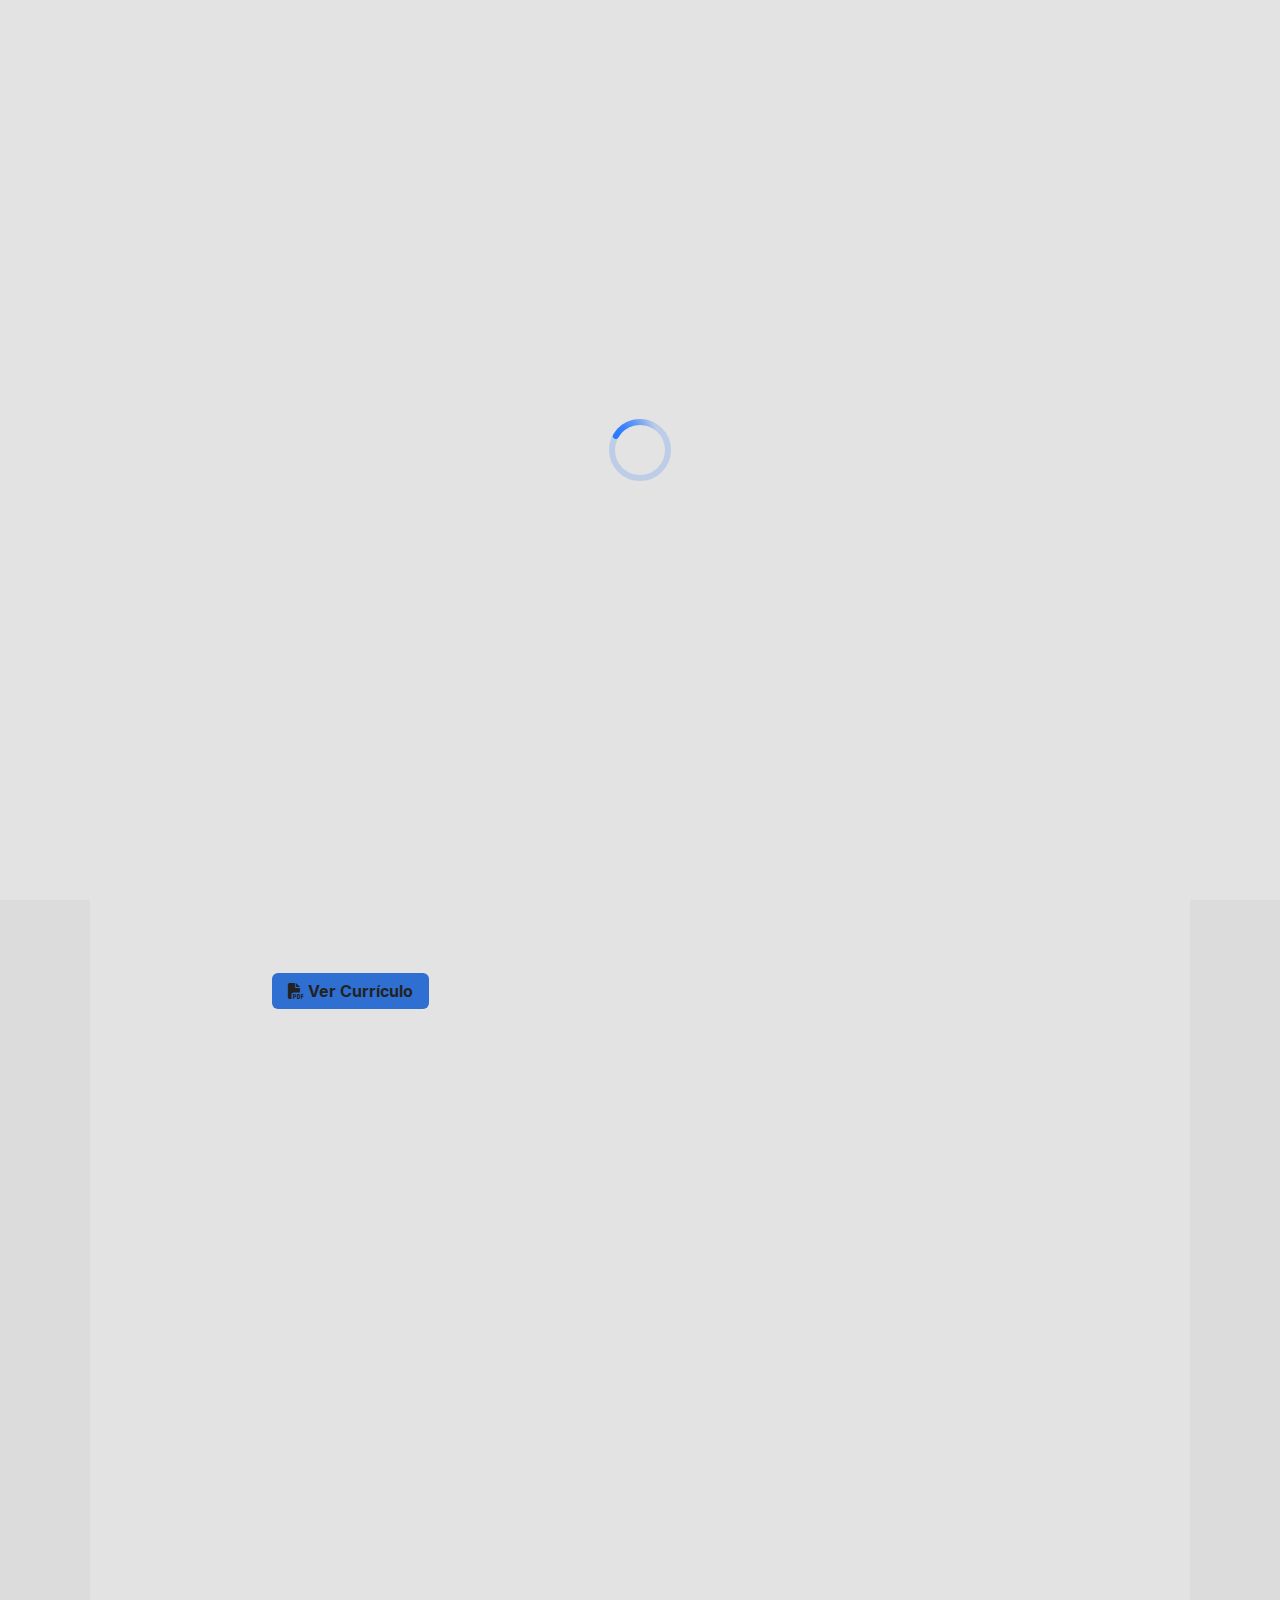
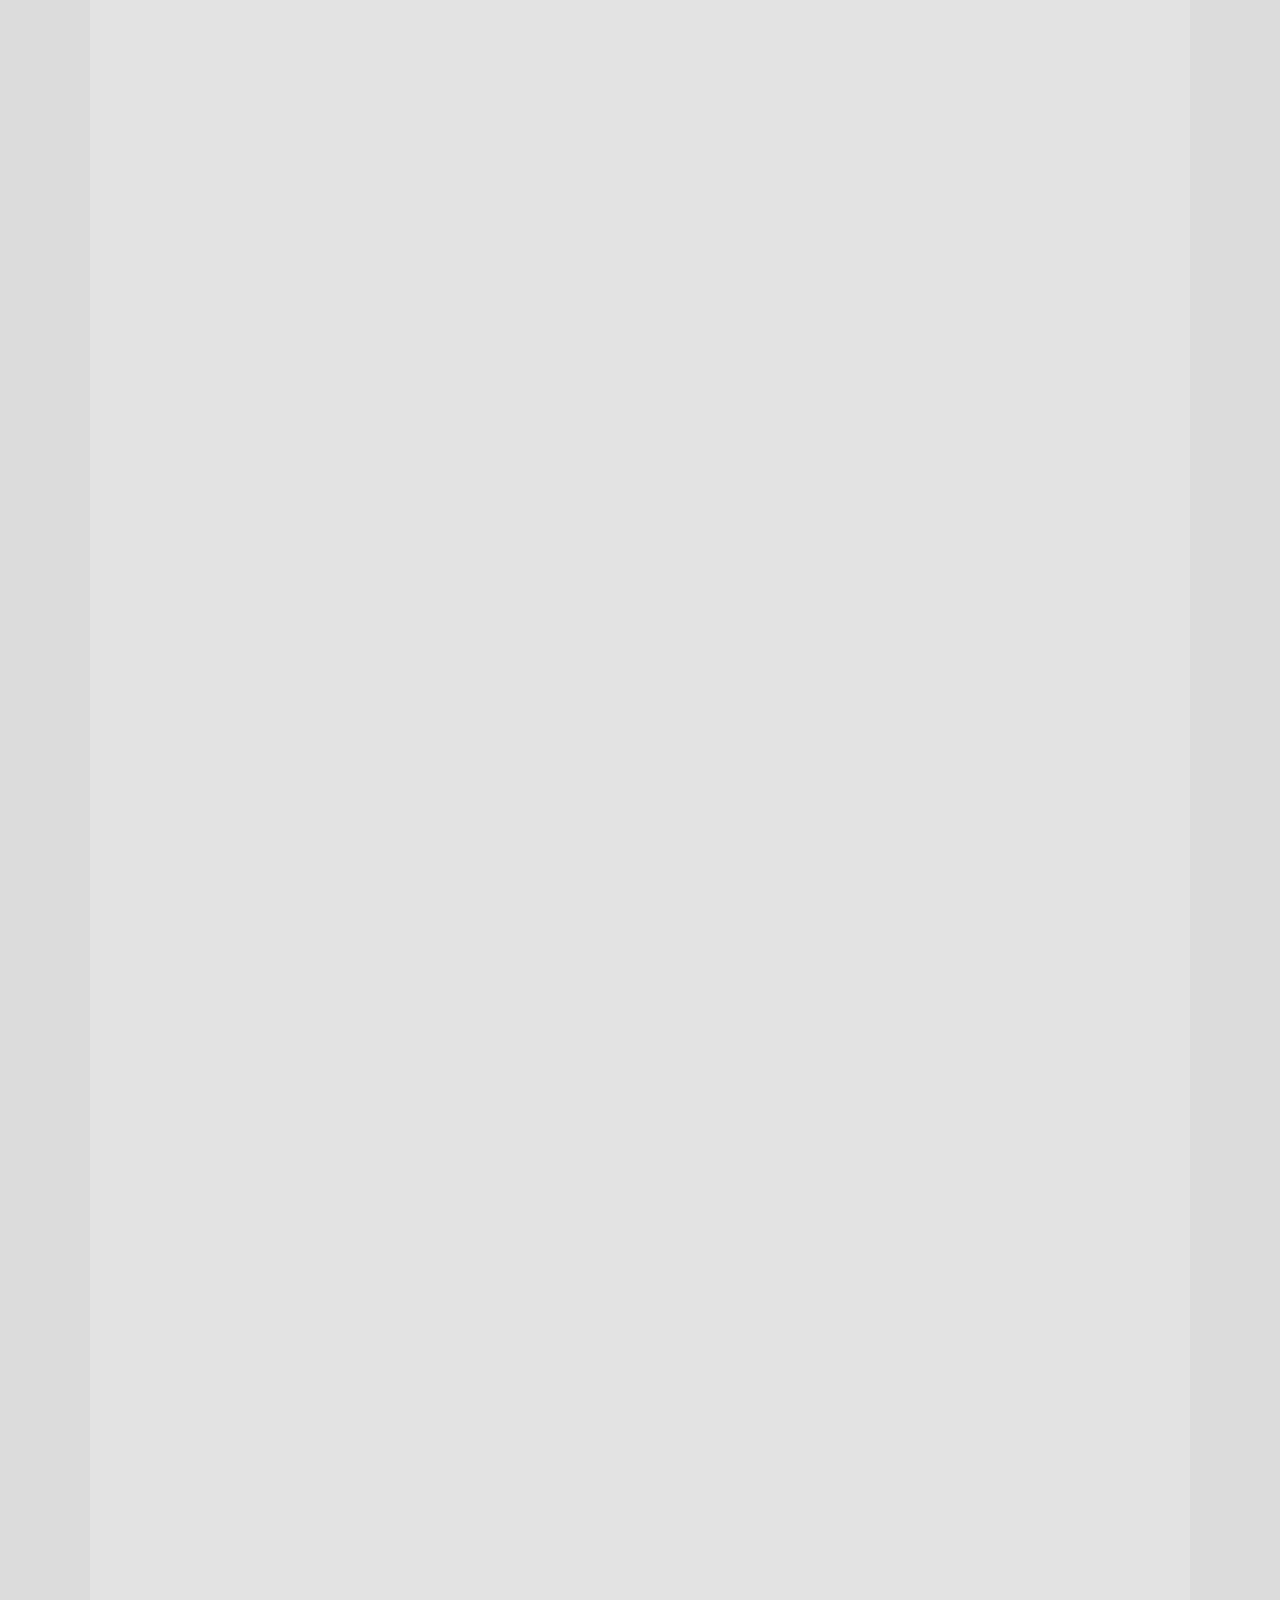
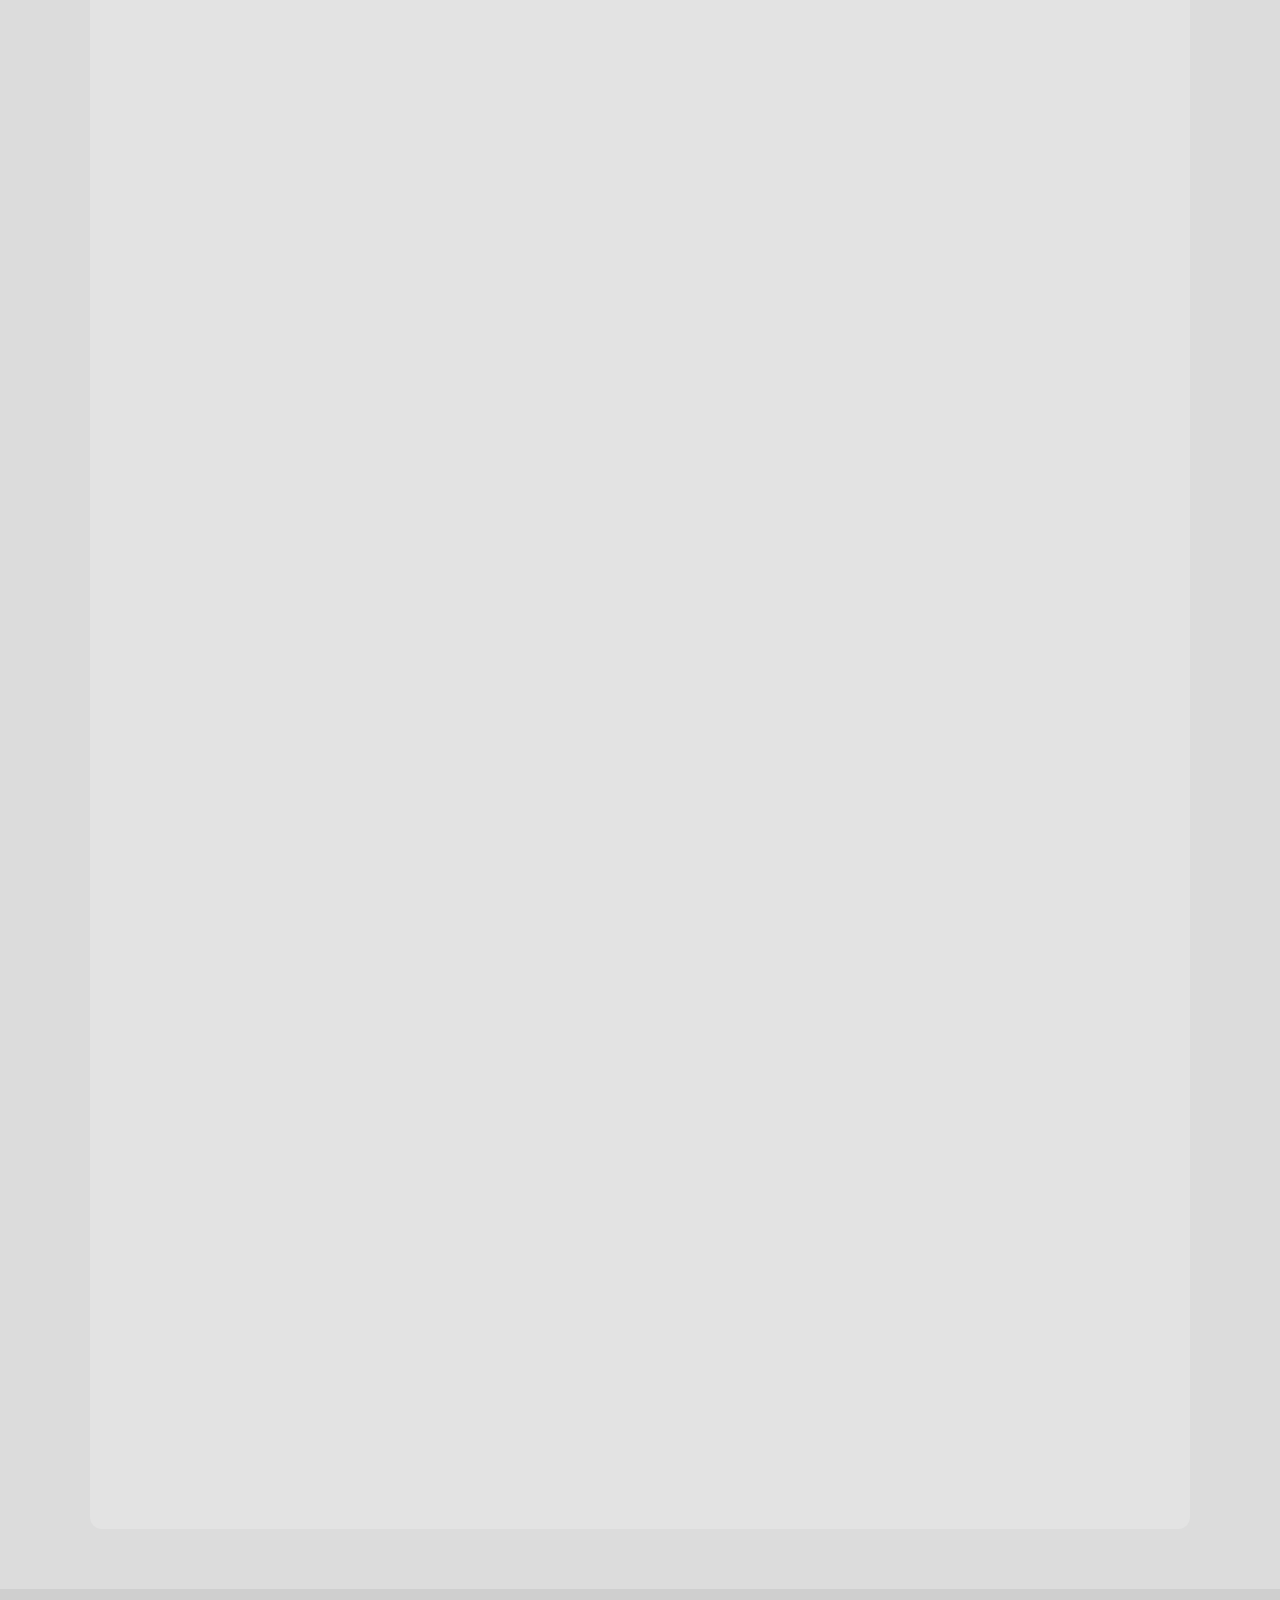
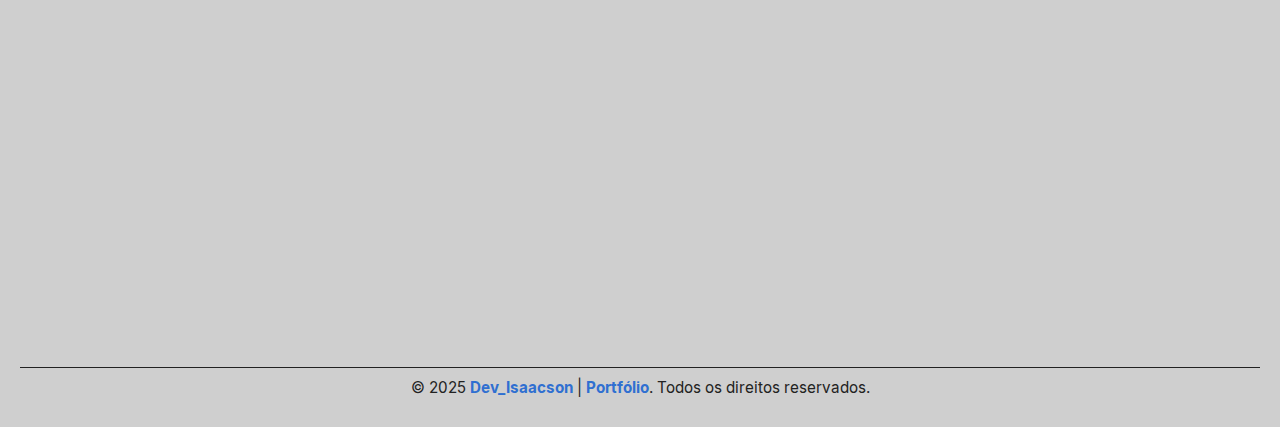
<file: index.html>
<!DOCTYPE html>
<html lang="pt">
<head>
  <meta charset="UTF-8" />
  <meta http-equiv="X-UA-Compatible" content="IE=edge" />
  <meta name="viewport" content="width=device-width, initial-scale=1.0" />

  <title>Dev_Isaacson | Web Designer, UI/UX e Designer Gráfico</title>
  <meta name="description" content="Portfólio de Dev_Isaacson, especialista em Web Design, UI/UX e Design Gráfico. Interfaces modernas e criativas com HTML, CSS e JavaScript.">
  <meta name="keywords" content="Dev_Isaacson, Portfólio, Web Designer, UI UX, Designer Gráfico, HTML, CSS, JavaScript, Angola, Frontend, Luanda">
  <meta name="author" content="Isaacson Tchimanda">
  <meta name="robots" content="index, follow">

  <!-- Open Graph -->
  <meta property="og:title" content="Dev_Isaacson | Web Designer, UI/UX e Designer Gráfico">
  <meta property="og:description" content="Veja os projetos de Dev_Isaacson — interfaces modernas e responsivas.">
  <meta property="og:image" content="https://devisaacson.site/preview.jpg">
  <meta property="og:url" content="https://devisaacson.site">
  <meta property="og:type" content="website">

  <!-- Twitter Card -->
  <meta name="twitter:card" content="summary_large_image">
  <meta name="twitter:title" content="Dev_Isaacson | Web Designer e UI/UX">
  <meta name="twitter:description" content="Conheça o portfólio profissional de Isaacson Tchimanda.">
  <meta name="twitter:image" content="https://devisaacson.site/preview.jpg">

  <!-- Favicon -->
  <link rel="icon" href="public/favicon.webp" />
  <link rel="stylesheet" href="style.css" />
  <link rel="stylesheet" href="fontawesome/css/all.min.css">
</head>
<body id="home">
  <div id="loader">
    <img src="loader/loader-di.svg" alt="Carregando..." class="svg-loader" />
  </div>
  <header class="card-header">
    <div>
      <a href="index.html"><img src="public/logo-dark.webp" alt="Logo Dev Isaacson" class="logo logo-dark"></a>
      <a href="index.html"><img src="public/logo-light.webp" alt="Logo Dev Isaacson" class="logo logo-light"></a>
    </div>
    <div class="menu-button" id="menuBtn">
      <div class="line line1"></div>
      <div class="line line2"></div>
      <div class="line line3"></div>
    </div>
  </header>
  <div class="sidebar" id="sidebar">
    <a href="#home"><i class="fas fa-house"></i> Home</a>
    <a href="#sobre"><i class="fas fa-user"></i> Sobre</a>
    <a href="#projetos"><i class="fas fa-folder-open"></i> Projetos</a>
    <a href="#habilidades"><i class="fas fa-laptop-code"></i> Habilidades</a>
    <a href="#servicos"><i class="fas fa-tools"></i> Serviços</a>
    <a href="#depoimentos"><i class="fas fa-comment-dots"></i> Depoimentos</a>
    <a href="#contato"><i class="fas fa-envelope"></i> Contato</a>
  </div>
  <main id="content" class="content fade-in-init">
    <button id="theme-toggle" aria-label="Alternar tema" title="Alternar tema">
      <i class="fas fa-moon"></i>
    </button>
    <section class="home">
    <div class="profile-area">
    <img src="img/isaacson/profile1.webp" alt="foto de Isaacson" class="profile1"/>
  </div>
  <div class="text-area">
    <h1>Olá, sou o Isaacson</h1>
    <div class="apresent">
      <p>
        Web Designer, UI / UX e Designer Gráfico focado em soluções criativas, intuitivas e responsivas.
      </p>
    </div>
    <div class="links-ap">
      <a href="#contato" class="btn-ap" aria-label="Ir para a seção de contato" title="Ir para a seção de contato">
        <i class="fas fa-comments"></i> CONVERSAR
      </a>
      <a href="#projetos" class="btn-ap"
        aria-label="Ir para a seção de projetos" title="Ir para a seção de projetos">
        <i class="fas fa-folder-open"></i> VER PROJETOS
      </a>
  </div>
  </div>
</section>
<section class="about-s reveal">
  <h2 id="sobre" class="title-h">Sobre Mim</h2>
  <div class="about">
    <div class="text">
      <p class="reveal">
        Sou apaixonado por tecnologia e design. Com mais de 3 anos de experiência, atuo como designer gráfico e UI / UX, além de desenvolver interfaces web modernas com HTML, CSS e JavaScript. Meu foco é criar soluções criativas, funcionais e com ótima experiência de uso.
      </p>
      <a href="docs/Curriculo_Isaacson_2025.pdf" class="link-cv" target="_blank" rel="noopener noreferrer" aria-label="Ver Currículo em PDF" title="Ver Currículo em PDF">
       <i class="fas fa-file-pdf"></i> Ver Currículo
    </a>
    </div>
    <img src="img/isaacson/profile2.webp" alt="foto 2 de Isaacson" class="profile2 reveal"/>
  </div>
</section>
<section class="project reveal">
  <h2 id="projetos" class="title-h reveal delay-1">Projetos</h2>
  <p class="text-h reveal delay-2">
    Confira meus projetos mais recentes, que refletem minha paixão por design e desenvolvimento.
  </p>
  <div class="proj-grid">
    
    <div class="bg-proj">
      <div class="reveal delay-3">
        <h3>🌐 Happy Birthday <span class="tag">Web</span></h3>
        <div class="slider-container">
          <div class="slide">
            <img src="img/projects/web/projeto1.webp" alt="foto do projeto 1"/>
          </div>
        </div>
        <p class="desc">Momento especial, agora digital.</p>
        <p><strong>Tecnologias:</strong> HTML5, CSS3, JS</p>
        <a href="https://isaacsontyimanda.github.io/happybirthday/" target="_blank" rel="noopener noreferrer" class="link-proj" aria-label="Abrir o projeto de aniversário no GitHub Pages" title="Abrir no GitHub">🔗 Abrir no GitHub
        </a>
      </div>
    </div>
    <div class="bg-proj">
      <div class="reveal delay-4">
        <h3>🎨 Hotel Vivace <span class="tag">UI/UX</span></h3>
        <div class="slider-container">
          <div class="slide">
            <img src="img/projects/ui_ux/projeto2.webp" alt="foto do projeto 2"/>
          </div>
        </div>
        <p class="desc">Design UI/UX desenvolvido para site de hotel.</p>
        <p><strong>Tecnologias:</strong> Figma, Illustrator</p>
        <a href="https://www.figma.com/proto/HFLFzanokPs2if9NyOyOQo/vivace-ui-design?node-id=8-27&t=2qvRd6GdDz3UNJt7-1" target="_blank" rel="noopener noreferrer" class="link-proj" aria-label="Abrir protótipo Vivace UI Design no Figma" title="Abrir no Figma">🔗 Abrir no Figma
        </a>
      </div>
    </div>
    
    <div class="bg-proj">
      <div class="reveal delay-5">
        <h3>🖼️ Designs Gráficos</h3>
        <div class="slider-container">
          <div class="slider" id="slider" style="display: flex; transition: transform 0.5s ease;">
          <div class="slide" data-descricao="Logo Dev Isaacson: Logo pessoal">
              <img src="img/projects/design/projeto1.webp" alt="Logo Isaacson" />
            </div>
            <div class="slide" data-descricao="Flyer para hamburgaria: Amanda">
              <img src="img/projects/design/projeto2.webp" alt="Flyer Amanda" />
            </div>
            <div class="slide" data-descricao="Logo moderna para Educalar: António">
              <img src="img/projects/design/projeto3.webp" alt="Logo Educalar" />
            </div>
            <div class="slide" data-descricao="Flyer para cursos particulares: Jeremias">
              <img src="img/projects/design/projeto4.webp" alt="Flyer Cursos" />
            </div>
            <div class="slide" data-descricao="Logo moderna para redes sociais">
              <img src="img/projects/design/projeto5.webp" alt="Logo Social" />
            </div>
            <div class="slide" data-descricao="Template simples para eventos noturnos">
              <img src="img/projects/design/projeto6.webp" alt="Template Eventos" />
            </div>
          </div>
        </div>
        <p class="desc" id="desc-slide">Logo Dev Isaacson</p>
        <p><strong>Tecnologias:</strong> Photoshop, Illustrator</p>
        <a href="https://www.behance.net/isaacsontyimanda" target="_blank" rel="noopener noreferrer" class="link-proj" aria-label="Abrir perfil de Isaacson no Behance" title="Abrir no Behance">🔗 Abrir no Behance
        </a>
      </div>
    </div>
  </div>
</section>
<h2 id="habilidades" class="title-h reveal delay-1">Habilidades</h2>
<p class="text-h reveal delay-2">
  Minhas habilidades incluem as seguintes tecnologias:
</p>
<section class="hab reveal delay-3">
  <h3 class="w-d reveal delay-3">WEB-DESIGN</h3>
  <div class="web">
    <div class="reveal delay-2"><img src="img/icons/html-5_5968267 1.png" alt="ícone de HTML5" class="h"></div>
    <div class="reveal delay-3"><img src="img/icons/css-3_5968242 1.png" alt="ícone de CSS3" class="h"></div>
    <div class="reveal delay-4"><img src="img/icons/js_5968292 1.png" alt="ícone de JS" class="h"></div>
  </div>
  <h3 class="w-d reveal delay-4">DESIGN GRÁFICO & UI / UX</h3>
  <div class="design">
    <div class="reveal delay-5"><img src="img/icons/appIcon2x 2.png" alt="ícone de Adobe Illustrator" class="h"></div>
    <div class="reveal delay-6"><img src="img/icons/appIcon2x 3.png" alt="ícone de Adobe Photoshop" class="h"></div>
    <div class="reveal delay-7"><img src="img/icons/icon-figma.png" alt="ícone de Figma" class="h"></div>
  </div>
</section>
<section class="servicos reveal delay-4">
  <h2 id="servicos" class="title-h reveal delay-5">Serviços</h2>
  <p class="text-h reveal delay-6">O que posso fazer por você?</p>
  <div class="services">
  <div class="services-grid">
    <!-- Serviço funcional -->
    <div class="reveal delay-3">
      <div class="service-card" aria-label="Serviço de Design Gráfico" title="Design Gráfico: Criação de artes para redes sociais, flyers, banners e mais.">
        <h3>🎨 Design Gráfico</h3>
        <p>Criação de artes para redes sociais, flyers, banners e muito mais.</p>
      </div>
    </div>
    <!-- Serviço funcional -->
    <div class="reveal delay-4">
      <div class="service-card" aria-label="Serviço de UI e UX Design" title="UI / UX Design: Protótipos modernos com foco na experiência do usuário.">
        <h3>🧩 UI / UX Design</h3>
        <p>Protótipos modernos e responsivos com foco na experiência do usuário.</p>
      </div>
    </div>
    <!-- Serviço riscado / futuro -->
    <div class="reveal delay-5">
      <div class="service-card service-disabled" aria-label="Serviço de Desenvolvimento Web (em breve)" title="Desenvolvimento Web: Disponível em breve.">
        <h3>
          <s>💻 Desenvolvimento Web</s>
          <span class="badge" aria-hidden="true">Em breve</span>
        </h3>
        <p><s>Criação de sites modernos, responsivos e otimizados.</s></p>
      </div>
    </div>
  </div>
</div>
</section>
<section class="dep reveal delay-5">
  <h2 id="depoimentos" class="title-h reveal delay-6">Depoimentos</h2>
  <p class="text-h reveal delay-7">Resultados que falam por si:</p>
  <div class="reveal delay-3">
    <img src="img/depoiments/amanda.webp" alt="foto do cliente Gabriel">
    <p>"O flyer para a hamburgueria ficou simplesmente sensacional! Chamou muita atenção no Instagram e aumentou os pedidos no delivery." <strong>Amanda</strong></p>
  </div>
  <div class="reveal delay-4">
    <img src="img/depoiments/jeremias.webp" alt="foto do cliente Jeremias">
    <p>"O design para minhas aulas particulares foi direto ao ponto: informativo, bonito e profissional. Recomendo 100%." <strong>Jeremias</strong></p>
  </div>
  <div class="reveal delay-5">
    <img src="img/depoiments/antonio.webp" alt="foto do cliente António">
    <p>"Fiquei impressionado com a criatividade no logo. Captou a essência da minha marca em um visual forte e memorável." <strong>António</strong></p>
  </div>
</section>
  <!-- Título e descrição fora da section com fundo -->
<h2 id="contato" class="title-h reveal dalay-6">Contato</h2>
<p class="text-h reveal delay-6">
  Tem uma ideia, projeto ou dúvida? Envie uma mensagem e vamos conversar!
</p>
<section class="about-s cont reveal delay-6">
  <h3>Tem algo em mente? Escreve aí ✍️</h3>
  <form id="contato-form" class="s-inp">
    <input type="text" name="name" id="t-name" placeholder="Insira seu nome" autocomplete="name" required>
    <input type="email" name="email" id="t-email" placeholder="Insira seu e-mail" autocomplete="email" required>
    <input type="text" name="title" id="t-title" placeholder="Assunto (opcional)">
    <textarea name="message" id="t-sms" placeholder="Escreva sua mensagem" required></textarea>
    <button type="submit" aria-label="Enviar mensagem do formulário de contato" title="Enviar mensagem">ENVIAR MENSAGEM</button>
    <p id="status-msg"></p>
  </form>
</section>
  </main>
  <footer>
  <div class="foot reveal" data-reveal="bottom" data-reveal-delay="200">
    <div>
      <h2><a href="index.html" class="highlight-title">Dev_Isaacson</a></h2>
      <p><a href="tel:+244972783562" class="contact-link">☎️ Ligue para mim</a></p>
      <p>
        <a href="https://maps.app.goo.gl/pVCWjWGFsnzwFthn6"
          rel="noopener noreferrer"
          target="_blank"
          class="contact-link map-link">
          🏡 Luanda, Luanda Sul
        </a>
      </p>
      <div class="map-container">
        <p>🏡</p>
        <iframe
          src="https://www.google.com/maps/embed?pb=!1m18!1m12!1m3!1d31532.98122170358!2d13.171665004573804!3d-8.914627885462512!2m3!1f0!2f0!3f0!3m2!1i1024!2i768!4f13.1!3m3!1m2!1s0x1a51f523ec46ce8f%3A0x669438a3b2ea2dae!2sLuanda%20Sul%2C%20Belas!5e0!3m2!1spt-PT!2sao!4v1752243928566!5m2!1spt-PT!2sao"
          width="100%"
          height="200"
          style="border:0; border-radius: 8px;"
          allowfullscreen=""
          loading="lazy"
          referrerpolicy="no-referrer-when-downgrade"
        ></iframe>
      </div>
    </div>
    <div class="exp reveal" data-reveal="bottom" data-reveal-delay="400">
  <h2>Explore mais</h2>
  <p>
    <a href="https://github.com/isaacsontyimanda" target="_blank" rel="noopener noreferrer" class="links-ex"
       aria-label="Ver projetos no GitHub de Isaacson" title="Ver projetos no GitHub de Isaacson">🔗 GitHub</a>
  </p>
  <p>
    <a href="https://www.behance.net/isaacsontyimanda" target="_blank" rel="noopener noreferrer" class="links-ex"
       aria-label="Ver portfólio no Behance de Isaacson" title="Ver portfólio no Behance de Isaacson">🔗 Behance</a>
  </p>
  <p>
    <a href="https://www.linkedin.com/in/isaacsontyimanda/" target="_blank" rel="noopener noreferrer" class="links-ex"
       aria-label="Visitar perfil do LinkedIn de Isaacson" title="Visitar perfil do LinkedIn de Isaacson">🔗 Linkedin</a>
  </p>
</div>
    <div class="newsl reveal" data-reveal="bottom" data-reveal-delay="600">
      <h2>Fique por dentro de tudo!</h2>
      <form id="newsletter-form">
        <div>
          <input type="text" name="subscriber_name" required placeholder="Insira seu nome" autocomplete="name">
          <input type="email" name="subscriber_email" id="newsl" placeholder="Insira seu email" autocomplete="email" required>
          <input type="submit" value="Inscrever-se" aria-label="Enviar inscrição" title="Enviar inscrição">
        </div>
        <p id="newsletter-status"></p>
      </form>
    </div>
    <div class="social reveal" data-reveal="bottom" data-reveal-delay="800">
  <h2 id="social-media">Redes Sociais</h2>
  <div>
    <a href="https://www.facebook.com/devisaacson18" target="_blank" rel="noopener noreferrer"
       aria-label="Abrir Facebook de Isaacson" title="Abrir Facebook de Isaacson">
      <img src="img/icons/facebook.svg" alt="ícone de facebook">
    </a>
    <a href="https://www.instagram.com/dev_isaacson" target="_blank" rel="noopener noreferrer"
       aria-label="Abrir Instagram de Isaacson" title="Abrir Instagram de Isaacson">
      <img src="img/icons/instagram.svg" alt="ícone de instagram">
    </a>
    <a href="http://wa.me/244972783562" target="_blank" rel="noopener noreferrer"
       aria-label="Conversar com Isaacson pelo WhatsApp" title="Conversar com Isaacson pelo WhatsApp">
      <img src="img/icons/whatsapp.svg" alt="ícone de whatsapp business">
    </a>
  </div>
</div>
  </div>
  <div class="copy">
    <p>&COPY; 2025 <a href="https://github.com/isaacsontyimanda" target="_blank" rel="noopener noreferrer" aria-label="Abrir GitHub de Isaacson em nova aba" title="Abrir GitHub de Isaacson">Dev_Isaacson</a> | <a href="#home" aria-label="Voltar para a página inicial do portfólio" title="Ir para o topo do Portfólio">Portfólio</a>. Todos os direitos reservados.</p>
  </div>
</footer>
  <!-- script.js = lógica geral -->
<script src="script.js"></script>
<!-- email.js = módulo com import -->
<script type="module" src="email.js"></script>
</body>
</html>
</file>
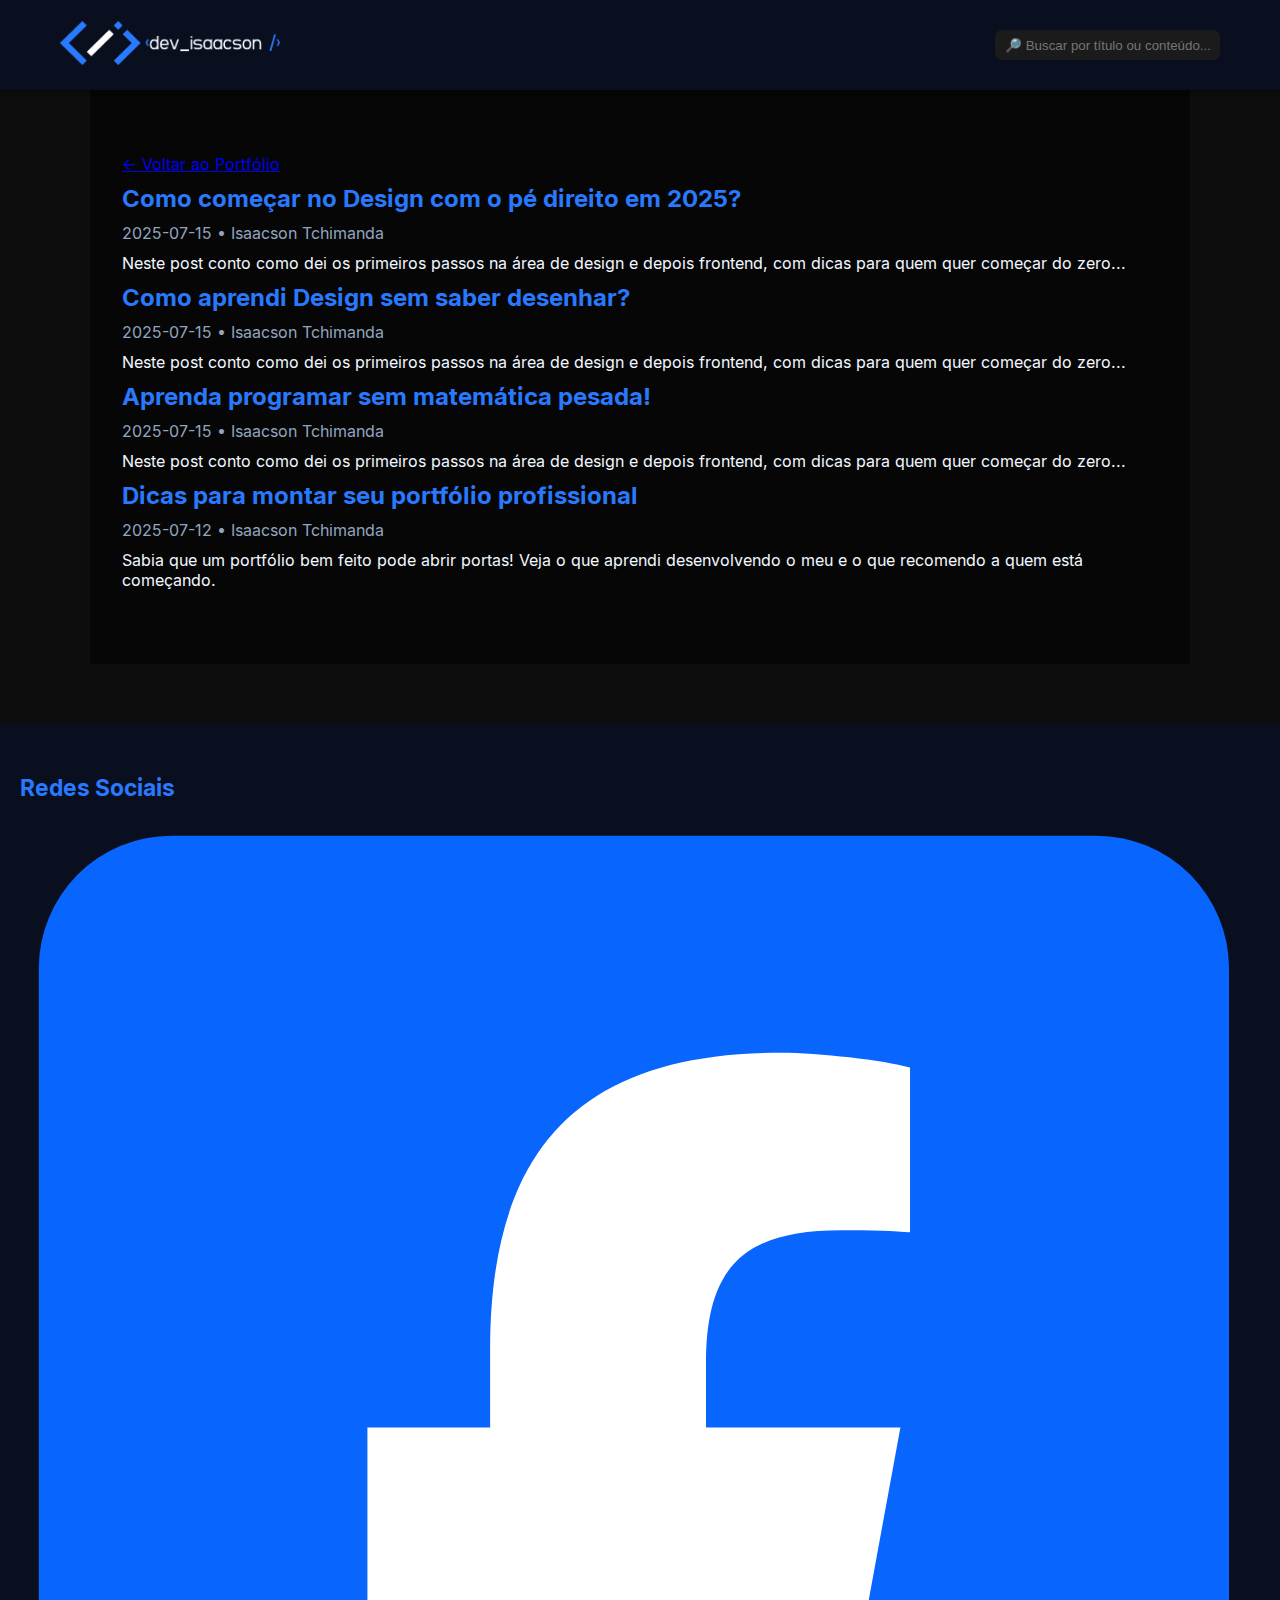
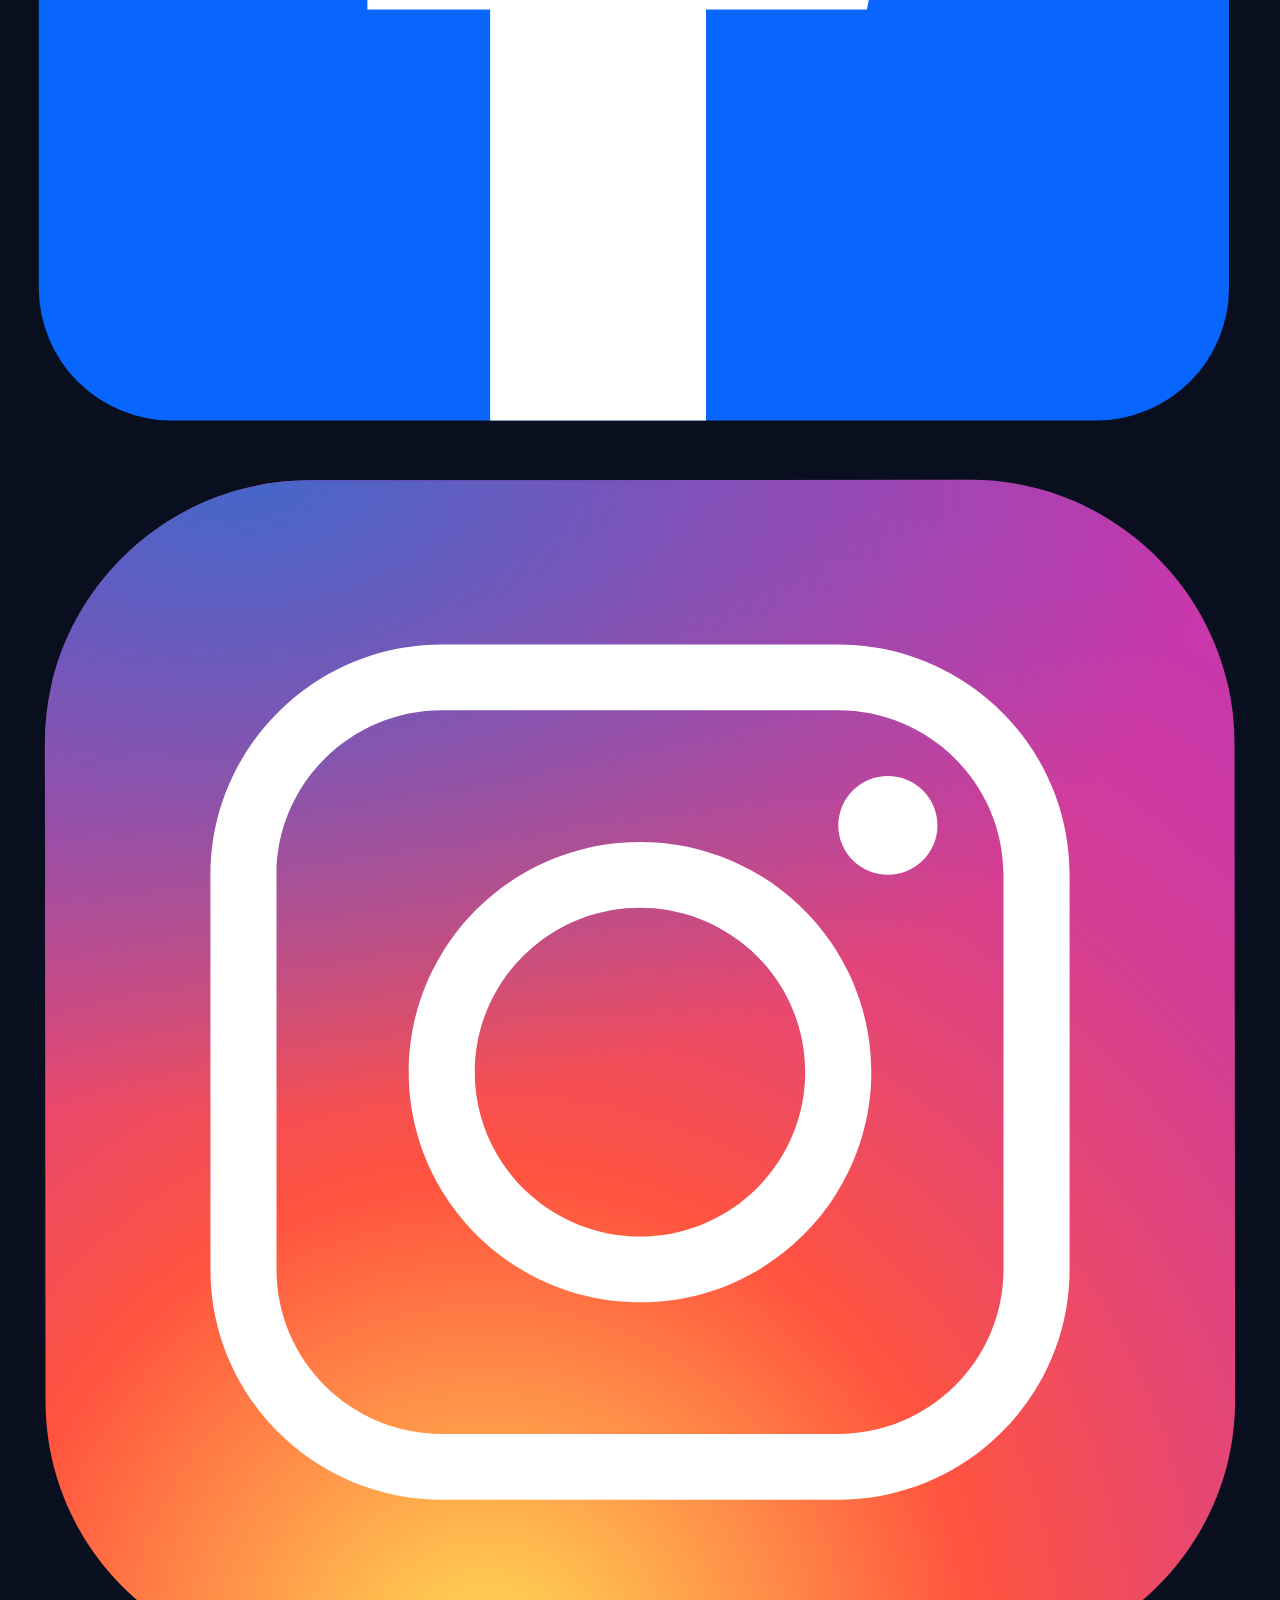
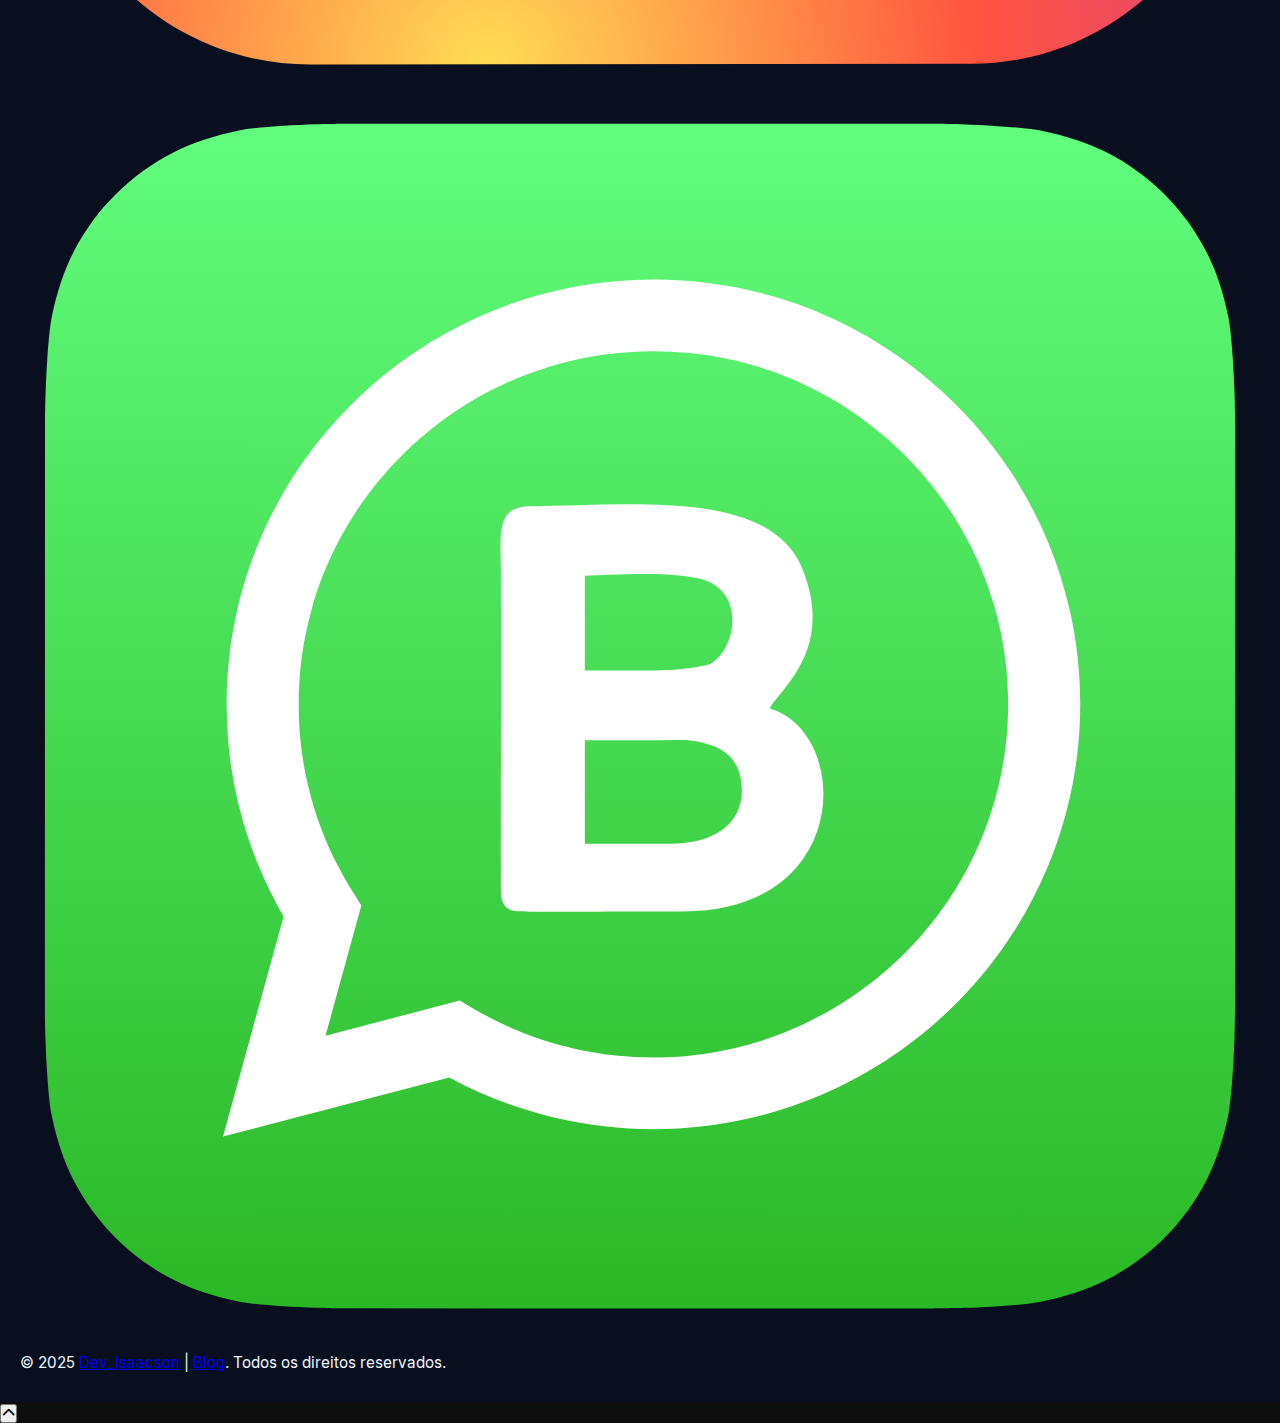
<file: blog/blog.html>
<!DOCTYPE html>
<html lang="pt">
<head>
  <meta charset="UTF-8" />
  <meta name="viewport" content="width=device-width, initial-scale=1.0" />
  <title>Dev_Isaacson | Blog</title>
  <link rel="shortcut icon" href="../public/favicon.webp" type="image/x-icon">
  <link rel="stylesheet" href="../style.css" />
  <link rel="stylesheet" href="../fontawesome/css/all.min.css">
  <link rel="stylesheet" href="blog.css">
</head>
<body id="init" class="body-b">
  
  <header class="card-header">
    <div>
      <a href="../index.html"><img src="../public/logo-dark.webp" alt="Logo Dev Isaacson" class="logo logo-dark"></a>
      <a href="../index.html"><img src="../public/logo-light.webp" alt="Logo Dev Isaacson" class="logo logo-light"></a>
    </div>
    <div class="content-blog">
    <div>
    <input type="text" id="search-bar" placeholder="🔎 Buscar por título ou conteúdo..." />
    </div>
    </div>
  </header>
  <main class="main-b">
    <div class="fade-in">
      <a href="../index.html" class="btn-voltar">← Voltar ao Portfólio</a>
        <div class="blog-container" id="posts-container"></div>
    </div>
  </main>
<footer class="footer-blog fade-in">
  <div class="footer-content-blog">
    <div class="footer-social-blog">
      <h2 id="footer-social-title-blog">Redes Sociais</h2>
      <div class="footer-icons-blog">
        <a href="https://www.facebook.com/devisaacson18" target="_blank" rel="noopener noreferrer"
           aria-label="Abrir Facebook de Isaacson" title="Abrir Facebook de Isaacson">
          <img src="../img/icons/facebook.svg" alt="ícone de facebook">
        </a>
        <a href="https://www.instagram.com/dev_isaacson" target="_blank" rel="noopener noreferrer"
           aria-label="Abrir Instagram de Isaacson" title="Abrir Instagram de Isaacson">
          <img src="../img/icons/instagram.svg" alt="ícone de instagram">
        </a>
        <a href="http://wa.me/244972783562" target="_blank" rel="noopener noreferrer"
           aria-label="Conversar com Isaacson pelo WhatsApp" title="Conversar com Isaacson pelo WhatsApp">
          <img src="../img/icons/whatsapp.svg" alt="ícone de whatsapp business">
        </a>
      </div>
    </div>
  </div>
  <div class="footer-copy-blog">
    <p>&COPY; 2025 <a href="https://github.com/isaacsontyimanda" target="_blank" rel="noopener noreferrer" aria-label="Abrir GitHub de Isaacson em nova aba" title="Abrir GitHub de Isaacson">Dev_Isaacson</a> | <a href="#init" aria-label="Ir para o topo do Blog" title="Ir para o topo do Blog">Blog</a>. Todos os direitos reservados.</p>
  </div>
</footer>
<button id="btn-topo" title="Voltar ao topo">
  <i class="fas fa-chevron-up"></i>
</button>

  <script src="blog.js"></script>
  <script src="../script.js"></script>
</body>
</html>
</file>
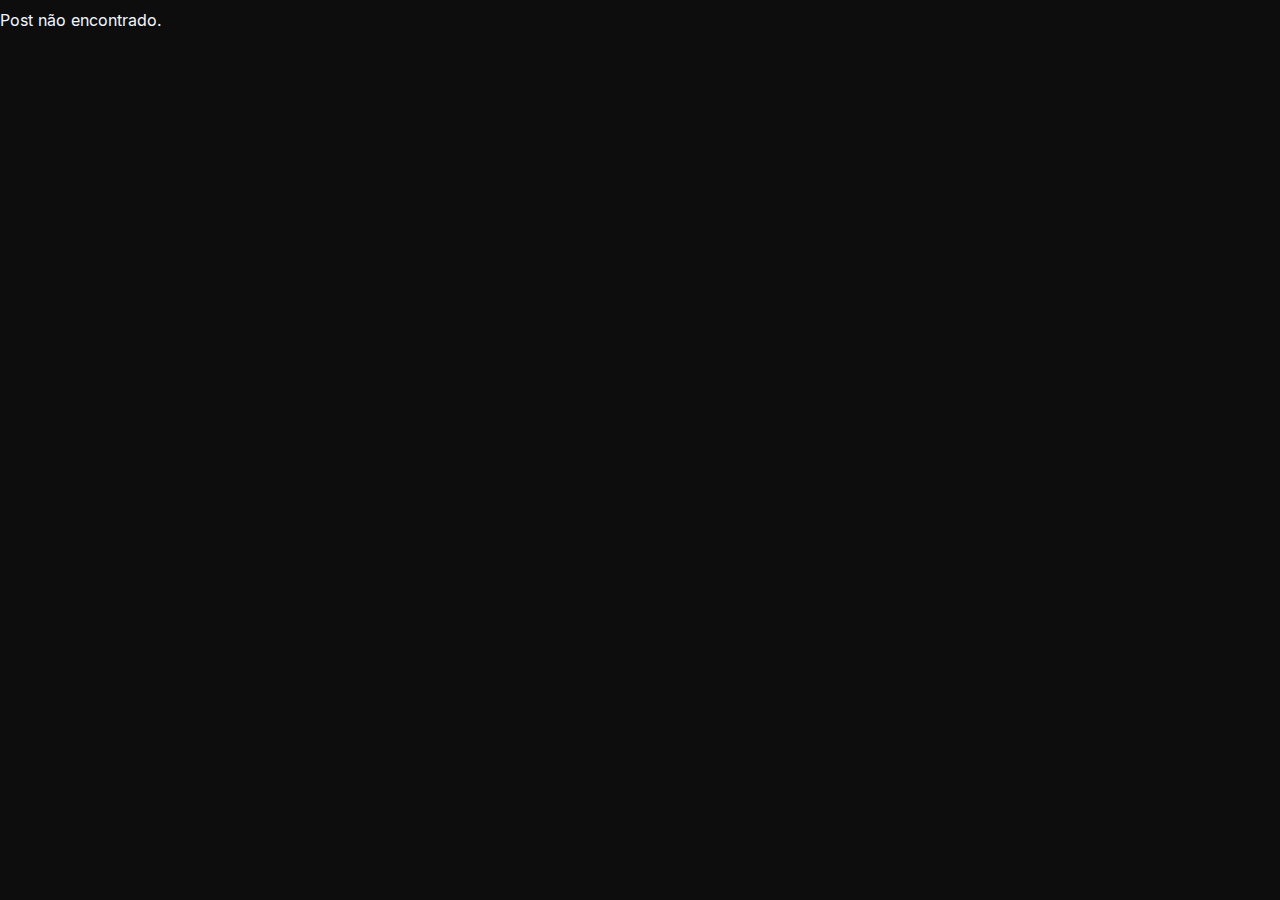
<file: blog/post.html>
<!DOCTYPE html>
<html lang="pt">
<head>
  <meta charset="UTF-8" />
  <meta name="viewport" content="width=device-width, initial-scale=1.0" />
  <title>Post do Blog</title>
  <link rel="shortcut icon" href="../public/favicon.webp" type="image/x-icon">
  <link rel="stylesheet" href="blog.css" />
  <link rel="stylesheet" href="../style.css">
  <link rel="stylesheet" href="../fontawesome/css/all.min.css">
</head>
<body class="body-p">
  <main class="main-p">
    <div class="fade-in">
      <a href="blog.html" class="btn-voltar">← Voltar ao Blog</a>
      <h1 id="post-title" class="title-p"></h1>
      <div class="meta" id="post-meta"></div>
      <div id="post-content" class="text-p"></div>
    </div>
  </main>
  <footer class="footer-blog fade-in">
  <div class="footer-content-blog">
    <div class="footer-social-blog">
      <h2 id="footer-social-title-blog">Redes Sociais</h2>
      <div class="footer-icons-blog">
        <a href="https://www.facebook.com/devisaacson18" target="_blank" rel="noopener noreferrer"
           aria-label="Siga Dev Isaacson no Facebook" title="Siga Dev Isaacson no Facebook">
          <img src="../img/icons/facebook.svg" alt="ícone de facebook">
        </a>
        <a href="https://www.instagram.com/dev_isaacson" target="_blank" rel="noopener noreferrer"
           aria-label="Siga Dev_Isaacson no Instagram" title="Siga Dev_Isaacson no Instagram">
          <img src="../img/icons/instagram.svg" alt="ícone de instagram">
        </a>
        <a href="http://wa.me/244972783562" target="_blank" rel="noopener noreferrer"
           aria-label="Conversar com Dev_Isaacson pelo WhatsApp" title="Conversar com Dev_Isaacson pelo WhatsApp">
          <img src="../img/icons/whatsapp.svg" alt="ícone de whatsapp business">
        </a>
      </div>
    </div>
  </div>
  <div class="footer-copy-blog">
    <p>&COPY; 2025 <a href="https://github.com/isaacsontyimanda" target="_blank" rel="noopener noreferrer" aria-label="Abrir GitHub de Isaacson em nova aba" title="Abrir GitHub de Isaacson">Dev_Isaacson</a> | <a href="blog.html" aria-label="Ir para o Blog" title="Ir para o Blog">Blog</a>. Todos os direitos reservados.</p>
  </div>
</footer>
  <button id="btn-topo" title="Voltar ao topo">
  <i class="fas fa-chevron-up"></i>
</button>
  <script src="post.js"></script>
</body>
</html>
</file>
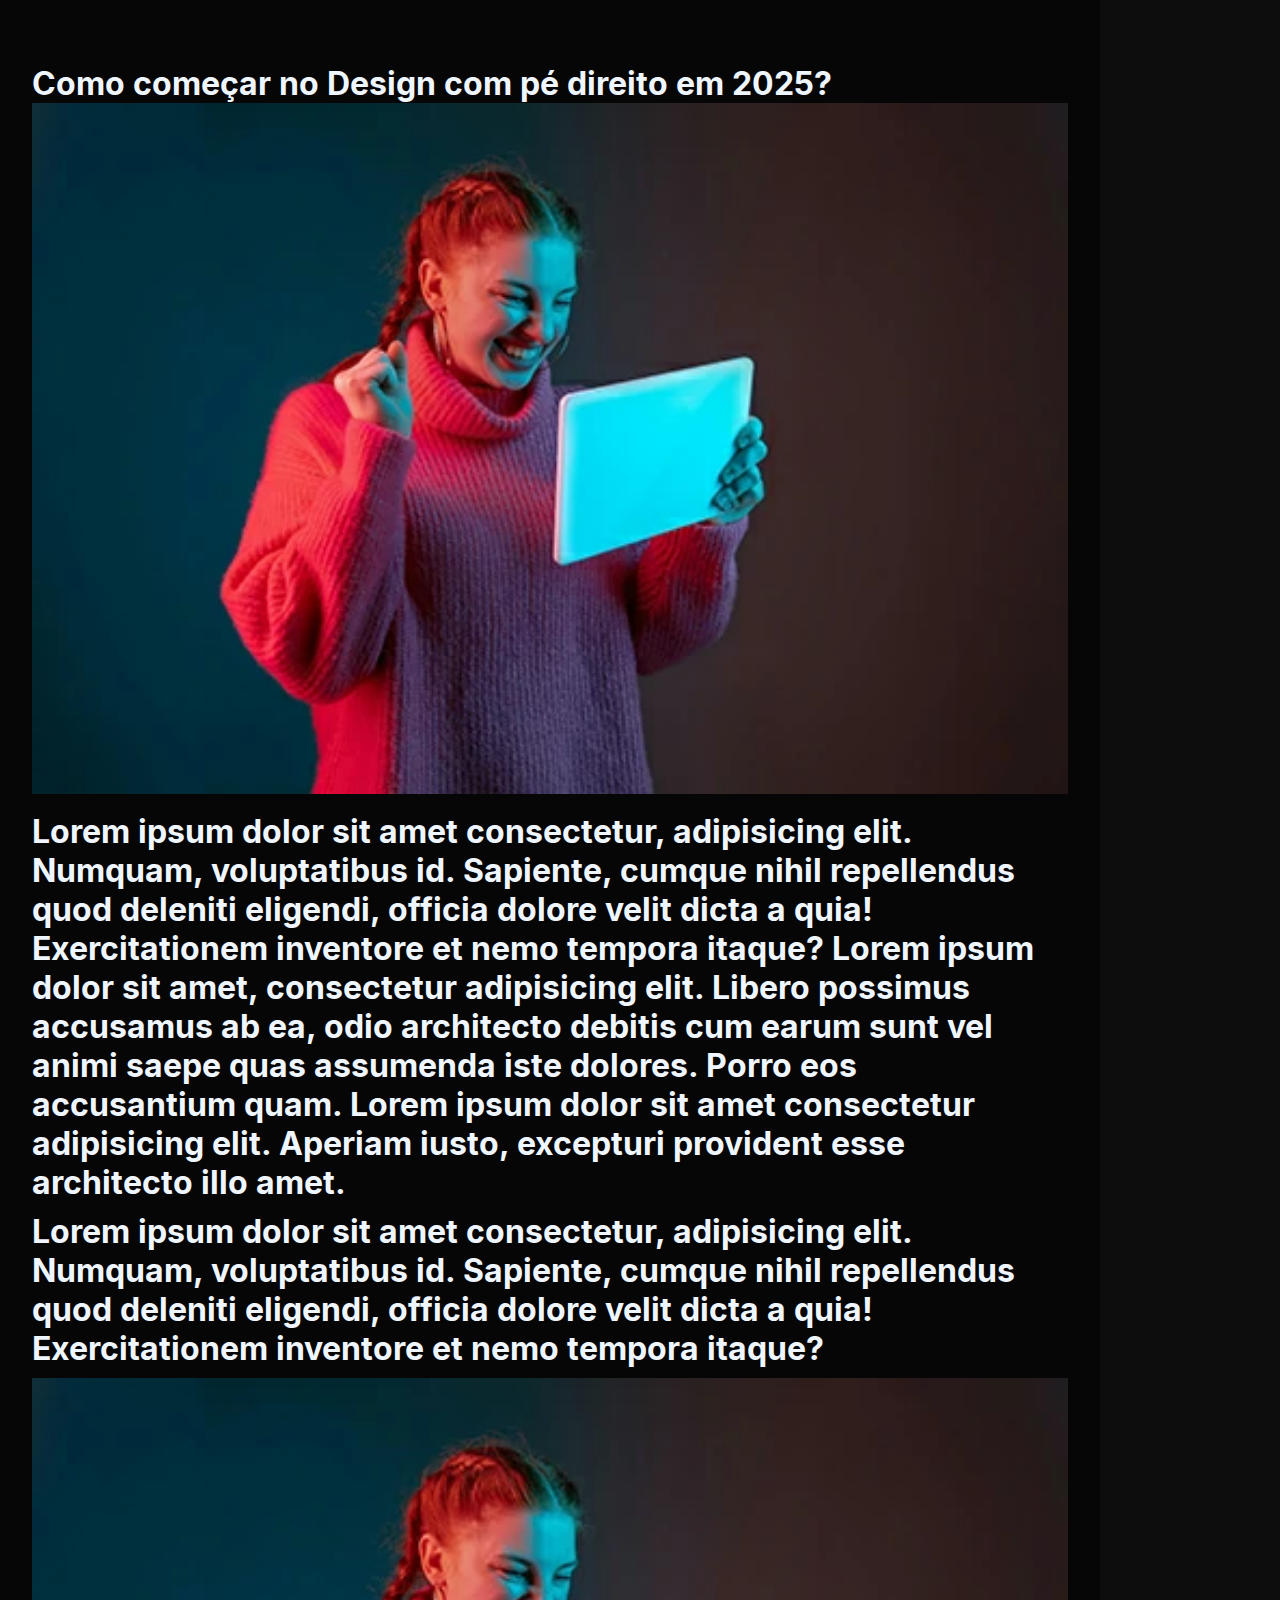
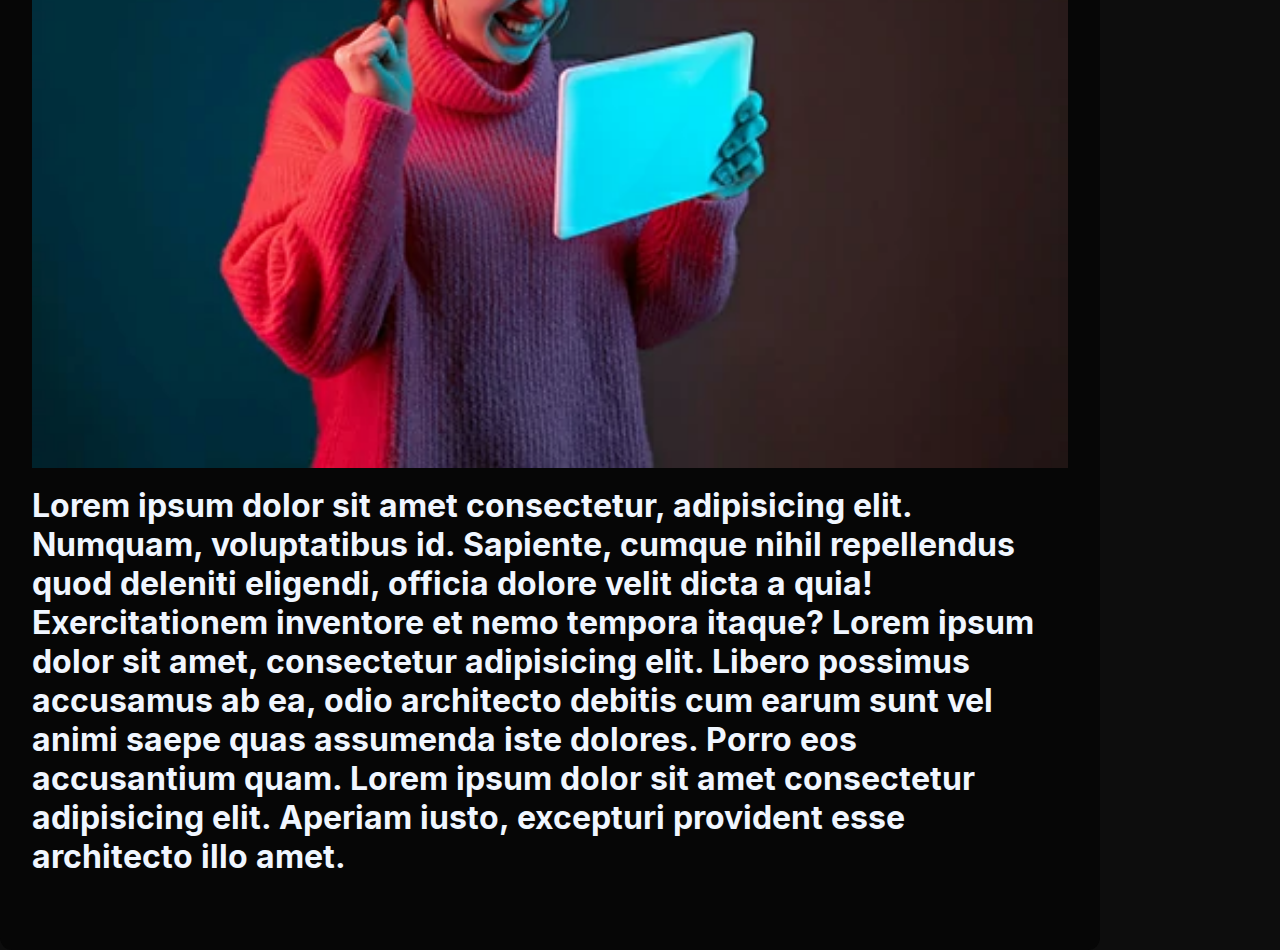
<file: blog/posts/post001.html>
<!DOCTYPE html>
<html lang="pt">
<head>
    <meta charset="UTF-8">
    <meta name="viewport" content="width=device-width, initial-scale=1.0">
    <title>Post | Como comecei no Design e Front-End</title>
    <link rel="shortcut icon" href="../../public/favicon.webp" type="image/x-icon">
    <link rel="stylesheet" href="../blog.css">
    <link rel="stylesheet" href="../../style.css">
    
    
</head>
<body class="body-p">
    <main class="main-p">
        <h1 class="title-p">Como começar no Design com pé direito em 2025?<h1>
        <div class="img-text">
        <img src="img/img-post001.webp" alt="foto de uma pessoa mexendo no computador" class="img-posts">
        <p class="text-p">
            Lorem ipsum dolor sit amet consectetur, adipisicing elit. Numquam, voluptatibus id. Sapiente, cumque nihil repellendus quod deleniti eligendi, officia dolore velit dicta a quia! Exercitationem inventore et nemo tempora itaque?
            Lorem ipsum dolor sit amet, consectetur adipisicing elit. Libero possimus accusamus ab ea, odio architecto debitis cum earum sunt vel animi saepe quas assumenda iste dolores. Porro eos accusantium quam. Lorem ipsum dolor sit amet consectetur adipisicing elit. Aperiam iusto, excepturi provident esse architecto illo amet.  
        </p>
        </div>
        <p class="text-p">
            Lorem ipsum dolor sit amet consectetur, adipisicing elit. Numquam, voluptatibus id. Sapiente, cumque nihil repellendus quod deleniti eligendi, officia dolore velit dicta a quia! Exercitationem inventore et nemo tempora itaque?
        </p>
        <div class="img-text">
        <img src="img/img-post001.webp" alt="foto de uma pessoa mexendo no computador" class="img-posts">
        <p class="text-p">
            Lorem ipsum dolor sit amet consectetur, adipisicing elit. Numquam, voluptatibus id. Sapiente, cumque nihil repellendus quod deleniti eligendi, officia dolore velit dicta a quia! Exercitationem inventore et nemo tempora itaque?
            Lorem ipsum dolor sit amet, consectetur adipisicing elit. Libero possimus accusamus ab ea, odio architecto debitis cum earum sunt vel animi saepe quas assumenda iste dolores. Porro eos accusantium quam. Lorem ipsum dolor sit amet consectetur adipisicing elit. Aperiam iusto, excepturi provident esse architecto illo amet.  
        </p>
        </div>
    </main>
</body>
</html>
</file>
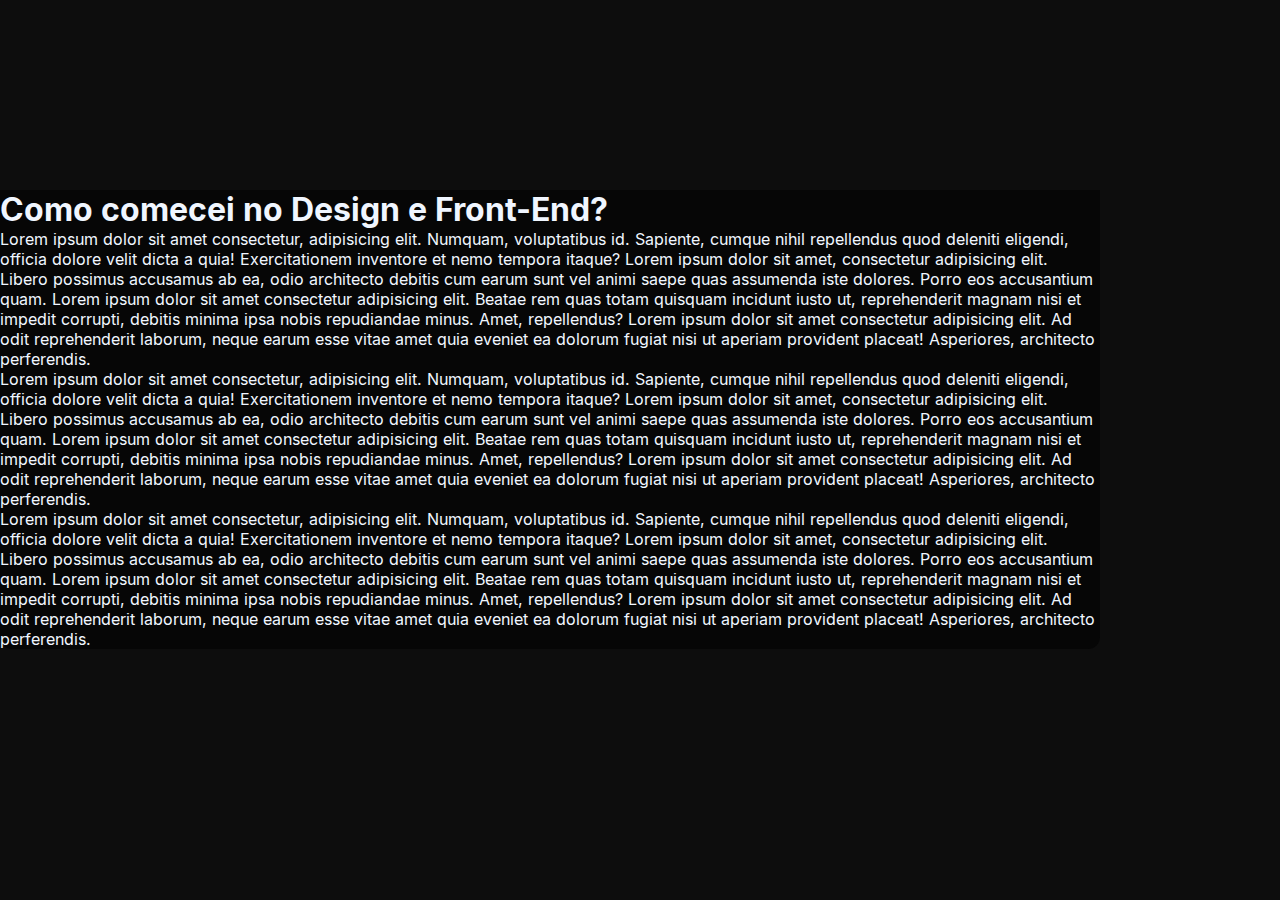
<file: blog/posts/post002.html>
<!DOCTYPE html>
<html lang="pt">
<head>
    <meta charset="UTF-8">
    <meta name="viewport" content="width=device-width, initial-scale=1.0">
    <title>Post | Como comecei no Design e Front-End</title>
    <link rel="shortcut icon" href="../../public/favicon.webp" type="image/x-icon">
    <link rel="stylesheet" href="../../style.css">
</head>
<body class="body-b">
    <main class="main-b">
        <section class="area-content">
            <h1 class="title-post">Como comecei no Design e Front-End?</h1>
            <p class="text-post">
                Lorem ipsum dolor sit amet consectetur, adipisicing elit. Numquam, voluptatibus id. Sapiente, cumque nihil repellendus quod deleniti eligendi, officia dolore velit dicta a quia! Exercitationem inventore et nemo tempora itaque?
                Lorem ipsum dolor sit amet, consectetur adipisicing elit. Libero possimus accusamus ab ea, odio architecto debitis cum earum sunt vel animi saepe quas assumenda iste dolores. Porro eos accusantium quam.
                Lorem ipsum dolor sit amet consectetur adipisicing elit. Beatae rem quas totam quisquam incidunt iusto ut, reprehenderit magnam nisi et impedit corrupti, debitis minima ipsa nobis repudiandae minus. Amet, repellendus?
                Lorem ipsum dolor sit amet consectetur adipisicing elit. Ad odit reprehenderit laborum, neque earum esse vitae amet quia eveniet ea dolorum fugiat nisi ut aperiam provident placeat! Asperiores, architecto perferendis.
            </p>
            <p class="text-post">
                Lorem ipsum dolor sit amet consectetur, adipisicing elit. Numquam, voluptatibus id. Sapiente, cumque nihil repellendus quod deleniti eligendi, officia dolore velit dicta a quia! Exercitationem inventore et nemo tempora itaque?
                Lorem ipsum dolor sit amet, consectetur adipisicing elit. Libero possimus accusamus ab ea, odio architecto debitis cum earum sunt vel animi saepe quas assumenda iste dolores. Porro eos accusantium quam.
                Lorem ipsum dolor sit amet consectetur adipisicing elit. Beatae rem quas totam quisquam incidunt iusto ut, reprehenderit magnam nisi et impedit corrupti, debitis minima ipsa nobis repudiandae minus. Amet, repellendus?
                Lorem ipsum dolor sit amet consectetur adipisicing elit. Ad odit reprehenderit laborum, neque earum esse vitae amet quia eveniet ea dolorum fugiat nisi ut aperiam provident placeat! Asperiores, architecto perferendis.
            </p>
            <p class="text-post">
                Lorem ipsum dolor sit amet consectetur, adipisicing elit. Numquam, voluptatibus id. Sapiente, cumque nihil repellendus quod deleniti eligendi, officia dolore velit dicta a quia! Exercitationem inventore et nemo tempora itaque?
                Lorem ipsum dolor sit amet, consectetur adipisicing elit. Libero possimus accusamus ab ea, odio architecto debitis cum earum sunt vel animi saepe quas assumenda iste dolores. Porro eos accusantium quam.
                Lorem ipsum dolor sit amet consectetur adipisicing elit. Beatae rem quas totam quisquam incidunt iusto ut, reprehenderit magnam nisi et impedit corrupti, debitis minima ipsa nobis repudiandae minus. Amet, repellendus?
                Lorem ipsum dolor sit amet consectetur adipisicing elit. Ad odit reprehenderit laborum, neque earum esse vitae amet quia eveniet ea dolorum fugiat nisi ut aperiam provident placeat! Asperiores, architecto perferendis.
            </p>
        </section>
    </main>
</body>
</html>
</file>
<file: style.css>
@charset "UTF-8";

* {
      box-sizing: border-box;
      margin: 0;
      padding: 0;
    }

    :root {
  /* Tema padrão (Dark Theme) */
  --bg-body: #0d0d0d;
  --bg-main: #060606;
  --bg-header-footer: #0A0F1F;
  --bg-bloco: #0e1629;
  --bg-badge: #222222;
  --color-badge: #ffa500;
  --bg-input-contact: #1b1b1b;
  --bg-newsl: #cccccc;
  --status-sucess: #00cc66;
  --status-error: #ff5555;
  --primary-blue: #2979FF;
  --text-light: #f0f6ff;
  --blue-hover: #1c54b2;
  --primary-blue50: rgba(41, 121, 255, 0.5);
  --gray-light: #90a4bf;
}

/* Tema claro (Light Theme) */
body.light-theme {
  --bg-body: #dcdcdc;                 /* Cinza suave para fundo geral */
  --bg-main: #e3e3e3;                 /* Fundo do <main> um pouco mais claro */
  --bg-header-footer: #cfcfcf;        /* Header e footer com contraste leve */
  --bg-bloco: #bfbfbf;                /* Blocos com cinza médio */
  --bg-badge: #e0d4b7;                /* Bege acinzentado */
  --color-badge: #a8741a;             /* Marrom dourado suave */
  --bg-input-contact: #d0d0d0;        /* Inputs em cinza claro */
  --bg-newsl: #e6e6e6;                /* Fundo neutro para newsletter */
  --status-sucess: #218838;           /* Verde levemente escurecido */
  --status-error: #b02a37;            /* Vermelho mais fechado */
  --primary-blue: #2f6fd1;            /* Azul mais escuro e suave */
  --blue-hover: #1c4e9b;              /* Hover com azul profundo */
  --primary-blue50: rgba(47, 111, 209, 0.1);  /* Azul suave transparente */
  --text-light: #222;                 /* Preto desbotado */
  --gray-light: #4f5b6b;              /* Cinza mais escuro para textos secundários */
}

@font-face {
  font-family: 'Inter';
  src: url('fonts/Inter-Regular.woff2') format('woff2');
  font-weight: 400;
  font-style: normal;
  font-display: swap;
}

@font-face {
  font-family: 'Inter';
  src: url('fonts/Inter-SemiBold.woff2') format('woff2');
  font-weight: 600;
  font-style: normal;
  font-display: swap;
}

@font-face {
  font-family: 'Inter';
  src: url('fonts/Inter-Bold.woff2') format('woff2');
  font-weight: 700;
  font-style: normal;
  font-display: swap;
}
    
      /* ==== LOADER ==== */
    #loader {
      position: fixed;
      top: 0;
      left: 0;
      width: 100%;
      height: 100vh;
      background: var(--bg-main);
      color: var(--primary-blue);
      display: flex;
      align-items: center;
      justify-content: center;
      z-index: 2000;
      transition: opacity 0.5s ease;
    }

    #loader.hidden {
      opacity: 0;
      pointer-events: none;
    }

    .svg-loader {
      width: 80px;
      height: auto;
    }

   html {
  scroll-behavior: smooth;
}

body {
  font-family: 'Inter', sans-serif;
  background: var(--bg-main);
  color: var(--text-light);
  padding-top: 90px;
}

/*Limita a largura dos elementos na tela*/
main {
  max-width: 1100px;
  background: var(--bg-main);
}

/* ==== HEADER FIXO ==== */
.card-header {
  position: fixed;
  top: 0;
  left: 0;
  width: 100%;
  height: 80px;
  z-index: 1000;
  background: var(--bg-header-footer);
  box-shadow: 0 2px 4px #0000004d;
  display: flex;
  align-items: center;
  justify-content: space-between;
  padding: 0 20px;
}

.logo {
  width: 180px;
  cursor: pointer;
  position: relative;
}

.menu-button {
  width: 40px;
  height: 40px;
  cursor: pointer;
  position: relative;
  display: flex;
  flex-direction: column;
  justify-content: space-between;
}

.line {
  position: absolute;
  height: 3px;
  border-radius: 2px;
  transform-origin: center;
  transition: all 0.4s ease;
  opacity: 0;
}

.line1 {
  top: 10px;
  width: 50%;
  right: 0;
  background: var(--primary-blue);
  animation: growLine1 0.6s ease-out forwards;
  animation-delay: 0.4s;
}

.line2 {
  top: 18px;
  width: 0%;
  left: 0;
  background: var(--text-light);
  animation: growLine2 0.6s ease-out forwards;
  animation-delay: 0.6s;
}

.line3 {
  top: 26px;
  width: 50%;
  left: 0;
  background: var(--primary-blue);
  animation: growLine3 0.6s ease-out forwards;
  animation-delay: 0.8s;
}

/* Keyframes */
@keyframes growLine1 {
  to {
    width: 50%;
    opacity: 1;
  }
}

@keyframes growLine2 {
  to {
    width: 100%;
    opacity: 1;
  }
}

@keyframes growLine3 {
  to {
    width: 50%;
    opacity: 1;
  }
}

@keyframes shrinkLine2 {
  to {
    width: 0%;
    opacity: 0;
  }
}

/* Animação do botão em X */
.menu-button.active .line1 {
  transform: rotate(45deg);
  top: 18px;
  left: 0;
  right: auto;
  width: 100%;
}

.menu-button.active .line3 {
  transform: rotate(-45deg);
  top: 18px;
  left: 0;
  right: auto;
  width: 100%;
}

/* Alternância da linha do meio */
.line2.hide {
  animation: shrinkLine2 0.4s ease-out forwards !important;
}

.line2.show {
  animation: growLine2 0.4s ease-out forwards !important;
}

.sidebar {
  position: fixed;
  top: 0;
  right: 0;
  width: 60%;
  height: 100vh;
  background: var(--bg-header-footer);
  transform: translateX(100%);
  transition: transform 0.5s ease;
  display: flex;
  flex-direction: column;
  justify-content: center;
  align-items: flex-start;
  padding-left: 30px;
  z-index: 99;
}

.sidebar.active {
  transform: translateX(0);
}

.sidebar a {
  color: var(--text-light);
  text-decoration: none;
  font-size: 1.5rem;
  margin: 20px 0;
  transition: color 0.3s;
}

.sidebar a i {
  margin-right: 10px;
}

.sidebar a:hover {
  color: var(--blue-hover);
}

    /* ==== CONTEÚDO DA PÁGINA ==== */
.content {
  padding: 32px;
  margin: 0 auto;
  transition: filter 0.4s ease;
}

.content.blurred,
.foot.blurred {
  filter: blur(5px);
  transition: filter 0.4s ease;
}

/* ==== FOTO PRINCIPAL DO TOPO ==== */
.profile1 {
  display: block;
  margin: auto;
  margin-bottom: 20px;
  width: 180px;
  height: 180px;
  object-fit: cover;
  border-radius: 50%;
  border: 4px solid var(--primary-blue);
  box-shadow: 0 8px 25px rgba(0, 0, 0, 0.2);
  position: relative;
  z-index: 1;
  transition: transform 0.3s ease;
}

.profile1:hover {
  transform: scale(1.05);
}

/* ==== ÁREA HOME (foto + texto + botões) ==== */
.home {
  display: flex;
  flex-direction: column;
  align-items: center;
  gap: 30px;
  padding-bottom: 60px;
  scroll-margin-top: 100px;
}

.profile-area {
  display: flex;
  flex-direction: column;
  align-items: center;
}

.text-area {
  text-align: center;
}

/* ==== TÍTULO PRINCIPAL ==== */
.home h1 {
  text-align: center;
  color: var(--primary-blue);
  font-size: 2.2rem;
  margin-bottom: 20px;
}

/* ==== BLOCO DE APRESENTAÇÃO ==== */
.apresent {
  max-width: 700px;
  width: 88%;
  margin: auto;
  text-align: center;
}

.apresent p {
  font-size: 1.1rem;
  line-height: 1.6;
  margin: 16px 0;
  color: var(--text-light);
}

/* ==== BOTÕES DE AÇÃO ==== */
.links-ap {
  display: flex;
  flex-direction: column;
  gap: 12px;
  width: 220px;
  margin: 20px auto 0 auto;
}

.btn-ap {
  display: block;
  width: 100%;
  padding: 12px;
  text-align: center;
  font-weight: bold;
  border-radius: 6px;
  background: var(--primary-blue);
  color: var(--text-light);
  text-decoration: none;
  transition:
    background 0.3s ease,
    transform 0.3s ease,
    box-shadow 0.3s ease;
}

.btn-ap:hover {
  background: var(--blue-hover);
  transform: scale(1.03);
  box-shadow: 0 6px 20px #00000040;
}

.btn-ap i {
  margin-right: 2px;
}

/* ==== MEDIA QUERIES ==== */
@media (max-width: 700px) {
  .profile1 {
    width: 140px;
    height: 140px;
  }

  .home h1 {
    font-size: 1.8rem;
  }

  .apresent p {
    font-size: 1rem;
  }
}

@media (min-width: 1024px) {
  .home {
    flex-direction: row;
    justify-content: center;
    align-items: center;
    text-align: left;
  }

  .profile-area {
    align-items: center;
    margin-right: 60px;
  }

  .text-area {
    max-width: 500px;
  }

  .links-ap {
    flex-direction: row;
    width: auto;
    justify-content: center;
  }

  .btn-ap {
    width: auto;
    min-width: 140px;
    margin: 20px 0;
  }
}

/* Seção Sobre Mim */


.about {
  display: flex;
  align-items: center;
  justify-content: center;
  gap: 40px;
  max-width: 1000px;
  flex-wrap: wrap-reverse;
  padding-bottom: 60px;
}

.about p {
  text-align: left;
  flex: 1;
  font-size: 1.1rem;
  line-height: 1.6;
  max-width: 500px;
  position: relative;
}

/* Botão de baixar CV */
.link-cv {
  background: var(--primary-blue);
  color: var(--text-light);
  text-decoration: none;
  font-weight: bolder;
  border-radius: 6px;
  padding: 8px 16px; /* Reduzido */
  transition: background 0.3s;
  display: inline-block;
  margin: 20px 0 0 0; /* Apenas margem superior */
}

.link-cv:hover {
  background: var(--blue-hover);
}

.profile2 {
  width: 160px;
  border-radius: 12px;
  border: 2px solid var(--primary-blue);
  transition: transform 0.3s ease, box-shadow 0.3s ease;
  box-shadow: 0 2px 6px #00000030; /* sombra leve padrão */
}

.profile2:hover {
  transform: rotate(-3deg) scale(1.05);
  box-shadow: 0 4px 12px #00000040; /* sombra um pouco mais forte no hover */
}

/* Responsivo */
@media (max-width: 700px) {
  .about {
    flex-direction: column-reverse;
    text-align: center;
  }

  .about p {
    font-size: 1rem;
    text-align: center;
  }

  .link-cv {
    margin-left: auto;
    margin-right: auto;
  }

  .profile2 {
    max-width: 180px;
  }
}

/* ==== SEÇÃO DE PROJETOS ==== */
.project {
  color: var(--text-light);
  padding-bottom: 60px;
}

.project .sub-t {
  font-size: 1.6rem;
  color: var(--primary-blue);
  margin-bottom: 6px;
}

h3 {
  margin: 20px 0px;
}

/* Bloco de cada projeto */
.bg-proj {
  background: var(--bg-bloco);
  padding: 16px;
  border-radius: 8px;
  margin: 10px 0;
  box-shadow: 0 0 4px #00000020;
  transition: transform 0.3s ease, box-shadow 0.3s ease;
}

.bg-proj h3 {
  font-size: 1rem;
  color: var(--primary-blue);
}

.bg-proj p {
  font-size: 0.8rem;
  line-height: 1.4;
}

.link-proj {
  display: inline-block;
  margin: 6px 0px;
  color: var(--primary-blue);
  font-weight: bold;
  font-size: 0.75rem;
  text-decoration: none;
  transition: color 0.2s ease;
}

.link-proj:hover {
  color: var(--blue-hover);
}

/* Imagens do slider */
.slider-container {
  width: 100%;
  overflow: hidden;
  border-radius: 6px;
  margin-top: 6px;
}

.slide img {
  width: 100%;
  height: 90px; /* ↓ bem menor agora */
  object-fit: cover;
  border-radius: 6px;
}

/* Responsivo */
@media (max-width: 600px) {
  .project > p,
  .bg-proj p {
    font-size: 0.85rem;
  }

  .bg-proj h3 {
    font-size: 0.95rem;
  }

  .slide img {
    height: 70px; /* ↓ bem pequeno no mobile */
  }

  .link-proj {
    font-size: 0.7rem;
  }
}

#desc-slide,
.desc {
  margin: 4px 0px;
  font-size: 0.8rem;
  color: var(--text-light);
  opacity: 1;
  transition: opacity 0.4s ease;
}

.fade-text {
  opacity: 0;
}

.proj-grid {
  display: grid;
  grid-template-columns: 1fr;
  gap: 14px;
  max-width: 920px;
  margin: 0 auto;
}

@media screen and (min-width: 768px) {
  .proj-grid {
    grid-template-columns: 1fr 1fr;
  }
}

@media screen and (min-width: 1024px) {
  .proj-grid {
    grid-template-columns: 1fr 1fr 1fr;
  }
}

/* Seção Habilidades */
.hab {
  background: var(--bg-header-footer);
  color: var(--text-light);
  border-radius: 10px;
  padding: 24px 10px;
  margin-bottom: 60px;
}

.hab .w-d {
  font-size: 1rem;
  margin: 20px 0px;
  color: var(--text-light);
}

/*Sesção Serviços*/
.web, .design {
  display: flex;
  gap: 14px;
  flex-wrap: wrap;
  padding: 8px;
  border-radius: 8px;
  background: var(--bg-bloco);
}

.h {
  width: 40px;
  height: 40px;
  object-fit: contain;
  transition: transform 0.3s;
}

.h:hover {
  transform: scale(1.1);
}

.t-s {
  margin: 20px 0px;
}

/* Cabeçalho da seção Serviços */
.servicos {
  padding-bottom: 60px;
}

.services-grid {
  display: grid;
  grid-template-columns: 1fr;
  gap: 14px;
}

@media screen and (min-width: 768px) {
  .services-grid {
    grid-template-columns: 1fr 1fr;
  }
}

@media screen and (min-width: 1024px) {
  .services-grid {
    grid-template-columns: 1fr 1fr 1fr;
  }
}

/* Serviços ativos */
.service-card {
  background: var(--bg-bloco);
  padding: 14px;
  border-radius: 8px;
  text-align: center;
  transition: transform 0.3s ease;
}

.service-card:not(.service-disabled) {
  cursor: pointer;
}

.service-card:hover {
  transform: translateY(-4px);
}

.service-card h3 {
  font-size: 1rem;
  color: var(--primary-blue);
  margin-bottom: 6px;
}

.service-card p {
  font-size: 0.85rem;
}

/* Serviços inativos */
.service-disabled {
  opacity: 0.5;
  cursor: not-allowed;
  pointer-events: auto; /* necessário para permitir hover/efeito */
}

.service-disabled:hover {
  transform: translateY(-4px);
}

.badge {
  font-size: 0.65rem;
  background: var(--bg-badge);
  color: var(--color-badge);
  padding: 2px 6px;
  border-radius: 6px;
  margin-left: 4px;
}

/*Seção Depoimentos*/
.slider-container {
  width: 100%;
  max-width: 420px;
  margin: auto;
  overflow: hidden;
  border-radius: 12px;
}

.slider {
  display: flex;
  width: 100%;
  transition: transform 0.5s ease-in-out;
}

.slide {
  min-width: 100%;
  transition: transform 0.5s ease-in-out;
}

.slide img {
  width: 100%;
  height: auto;
  display: block;
  object-fit: cover;
  border-radius: 12px;
}

.about-s.cont {
  background-color: var(--bg-header-footer);
  padding: 40px 20px;
  border-radius: 12px;
  max-width: 800px;
  margin: 40px auto;
  box-shadow: 0 0 10px #00000040;
}

.sub-t {
  font-size: 2rem;
  color: var(--primary-blue);
  margin-bottom: 10px;
  scroll-margin-top: 110px;
}

.about-s.cont p {
  color: var(--gray-light);
  margin-bottom: 40px;
  font-size: 1.1rem;
}

.dep {
  padding-bottom: 60px;
}

.dep div {
  background: var(--bg-header-footer);
  border-left: 4px solid var(--primary-blue);
  padding: 20px;
  margin: 20px auto;
  max-width: 700px;
  border-radius: 10px;
  text-align: left;
  display: flex;
  gap: 20px;
  align-items: center;
  box-shadow: 0 2px 8px #00000030;
}

.dep img {
  width: 80px;
  height: 80px;
  border-radius: 50%;
  object-fit: cover;
  border: 2px solid var(--primary-blue);
  transition: transform 0.3s ease;
}

/* Efeito de inclinação no hover */
.dep img:hover {
  transform: rotate(-3deg) scale(1.05);
}


/* Aumentar tamanho da imagem em telas médias */
@media (min-width: 768px) {
  .dep img {
    width: 90px;
    height: 90px;
  }
}

/* Aumentar ainda mais em telas maiores */
@media (min-width: 1024px) {
  .dep img {
    width: 110px;
    height: 110px;
  }
}

.dep div p {
  margin: 0;
  font-size: 1rem;
  color: var(--text-light);
  line-height: 1.5;
}

/*Seção de Contato*/
.s-inp {
  display: flex;
  flex-direction: column;
  gap: 20px;
}

.s-inp input[type="text"],
.s-inp input[type="email"],
.s-inp input[type="text"]:focus,
.s-inp input[type="email"]:focus,
.s-inp textarea,
.s-inp textarea:focus {
  background-color: var(--bg-input-contact);
  color: var(--text-light);
  border: 1px solid var(--primary-blue);
  border-radius: 8px;
  padding: 12px 16px;
  font-size: 1rem;
  transition: border-color 0.3s ease, background 0.3s ease;
  outline: none;
}

.s-inp input[type="email"]:focus, .s-inp input[type="text"]:focus {
  border-color: var(--blue-hover);
  background-color: var(--bg-badge);
}

.s-inp textarea {
  resize: vertical;
  min-height: 120px;
}

.s-inp input:focus,
.s-inp textarea:focus {
  outline: none;
  border-color: var(--blue-hover);
  background-color: var(--bg-badge);
  box-shadow: 0 0 0 2px var(--primary-blue50);
}

.s-inp button {
  background-color: var(--primary-blue);
  color: var(--text-light);
  font-weight: bold;
  font-size: 1rem;
  border: none;
  border-radius: 8px;
  padding: 12px;
  cursor: pointer;
  transition: background 0.3s ease;
}

.s-inp button:hover {
  background-color: var(--blue-hover);
}

/* === Footer Base === */
footer {
  background: var(--bg-header-footer);
  color: var(--text-light);
  padding: 40px 20px 20px;
  font-size: 0.95rem;
  margin-top: 60px;
}

/* Bloco principal do footer */
.foot {
  display: flex;
  flex-wrap: wrap;
  justify-content: space-between;
  gap: 30px;
  max-width: 1200px;
  margin: 0 auto 30px;
}

.foot > div {
  flex: 1 1 220px;
}

.foot h2 {
  font-size: 1.3rem;
  color: var(--primary-blue);
  margin-bottom: 10px;
}

.foot p {
  margin: 8px 0;
}

.foot a {
  text-decoration: none;
  transition: color 0.3s;
}

.foot a:hover {
  color: var(--blue-hover);
}

/* Links destacados (marca pessoal) */
.highlight-title {
  color: var(--primary-blue);
}

.highlight-title:hover {
  color: var(--blue-hover);
}

/*Links Explore mais*/
.links-ex {
  color: var(--text-light);
  transition: color 0.3s ease;
}

/* Link de telefone */
.contact-link {
  display: inline-block;
  margin-top: 5px;
  font-weight: 500;
  color: var(--text-light);
  transition: color 0.3s ease;
}

.contact-link:hover {
  color: var(--blue-hover);
}

/*Mapa do Google*/
.map-container {
  margin-top: 10px;
  overflow: hidden;
  border-radius: 8px;
}

/* === Newsletter === */
.newsl input[type="text"],
.newsl input[type="email"] {
  width: 100%;
  max-width: 400px;
  padding: 12px;
  border: 2px solid #ccc;
  border-radius: 6px;
  margin-bottom: 10px;
  font-size: 1rem;
  outline: none;
  transition: border 0.3s ease;
}

.newsl input[type="text"]:focus,
.newsl input[type="email"]:focus {
  border-color: var(--primary-blue);
  box-shadow: 0 0 0 2px rgba(41, 121, 255, 0.5); /* azul com 50% opacidade */
}

.newsl input[type="submit"] {
  background: var(--primary-blue);
  color: var(--text-light);
  font-weight: bolder;
  border: none;
  padding: 12px 24px;
  border-radius: 6px;
  cursor: pointer;
  margin-top: 10px;
  transition: background-color 0.3s ease;
}

.newsl input[type="submit"]:hover {
  background: var(--blue-hover);
}

/* Status da newsletter */
.status-success {
  color: #00cc66;
  font-weight: 500;
}

.status-error {
  color: #ff5555;
  font-weight: 500;
}

/* Redes sociais */
.social div {
  display: flex;
  gap: 12px;
  margin-top: 10px;
  align-items: center;
}

.social a {
  display: flex;
  align-items: center;
  justify-content: center;
  width: 30px;
  height: 30px;
}

.social img {
  width: 100%;
  height: 100%;
  object-fit: contain;
  transition: transform 0.3s ease;
}

.social img:hover {
  transform: scale(1.1);
}

/* Direitos autorais */
.copy {
  text-align: center;
  border-top: 1px solid;
  padding: 10px 0;
}

.copy p a {
  color: var(--primary-blue);
  text-decoration: none;
  font-weight: bold;
  transition: color 0.3s ease;
}

@media (min-width: 768px) {
  .card-header {
    padding: 0 40px;
    height: 85px;
  }

  .logo {
    width: 200px;
  }

  .menu-button {
    width: 50px;
    height: 50px;
  }

  .line1, .line2, .line3 {
    height: 4px;
  }

    .sidebar {
    width: 40%;
    padding-left: 50px;
  }

  .sidebar a {
    font-size: 1.6rem;
    margin-top: 10px;
  }

  .links-ap {
    flex-direction: row;
    width: auto;
    justify-content: center;
  }

  .btn-ap {
    width: auto;
    min-width: 140px;
  }

.bg-proj:hover {
    transform: translateY(-6px) rotateX(4deg);
    box-shadow: 0 8px 20px #00000050;
  }
}

@media (min-width: 1024px) {
  body {
    background: var(--bg-body);
}
  
main {
  animation: showHideShadow 8s ease-in-out infinite;
  animation-delay: 2s;
  border-radius: 0 0 12px 12px;
}

/* Animação de sombra que aparece e desaparece suavemente */
@keyframes showHideShadow {
  0%, 100% {
    box-shadow: none;
  }
  50% {
    box-shadow:
      -6px 0 16px rgba(0, 123, 255, 0.25),
      6px 0 16px rgba(0, 123, 255, 0.25);
  }
}

  section {
  margin: 100px 0px;
  }

  .card-header {
    padding: 0 60px;
    height: 90px;
  }

  .logo {
    width: 220px;
  }

  .menu-button {
    width: 60px;
    height: 60px;
  }

  .line1, .line2, .line3 {
    height: 5px;
  }

    .sidebar {
    width: 30%;
    padding-left: 60px;
  }

  .sidebar a {
    font-size: 1.8rem;
  }

  .home {
    display: flex;
    align-items: center;
    justify-content: center;
    flex-wrap: wrap;
    margin: auto;
    gap: 40px;
    padding: 80px 0px;
  }

  .profile1 {
    margin: 0;
    width: 220px;
    height: 220px;
    flex-shrink: 0;
  }

  .text-container {
    flex: 1;
    display: flex;
    flex-direction: column;
    align-items: flex-start;
    max-width: 600px;
  }

  .home h1 {
    font-size: 3rem;
    text-align: center;
    width: 100%;
    margin-bottom: 10px;
  }

  .apresent {
    text-align: center;
    margin: 0;
    width: 100%;
  }

  .apresent p {
    font-size: 1.2rem;
    line-height: 1.6;
  }

  .line1 {
    top: 8px;
  }

  .line2 {
    top: 20px;
  }

  .line3 {
    top: 32px;
  }

  /* Ajustar o estado ativo também */
  .menu-button.active .line1,
  .menu-button.active .line3 {
    top: 20px;
  }

    .proj-grid {
    gap: 20px;
  }

  .about {
    padding: 90px 0px;
  }

  .servicos {
    margin: 150px 0px;
  }

  .services-grid {
    padding: 60px 0px;
  }
  
}

/*Títulos e Subtítulos Gerais*/
.title-h {
  color: var(--primary-blue);
  border-top: 2px solid var(--primary-blue);
  scroll-margin-top: 110px;
  padding: 20px 0px;
}

.text-h {
  color: var(--text-light);
  font-size: 1rem;
  padding: 10px 0px;
}

/* Esconde iframe no mobile, mostra o link */
@media (max-width: 767px) {
  .map-container {
    display: none;
  }
}

/* Esconde o link no tablet e desktop */
@media (min-width: 768px) {
  .contact-link.map-link {
    display: none;
  }
}

/* Estilo base para .reveal */
.reveal {
  opacity: 0;
  transform: translateY(16px);
  transition: opacity 0.8s ease, transform 0.8s ease;
}

/* Ativa a animação */
.reveal.active {
  opacity: 1;
  transform: translateY(0);
}

/* Delays personalizados por seção */
#sobre.reveal       { transition-delay: 0.1s; }
#projetos.reveal    { transition-delay: 0.2s; }
#habilidades.reveal { transition-delay: 0.3s; }
#servicos.reveal    { transition-delay: 0.4s; }
#depoimentos.reveal { transition-delay: 0.5s; }
#contato.reveal     { transition-delay: 0.6s; }

/* Delays para conteúdo de serviços e habilidades */
.reveal.active.delay-1 { transition-delay: 0.1s; }
.reveal.active.delay-2 { transition-delay: 0.2s; }
.reveal.active.delay-3 { transition-delay: 0.3s; }
.reveal.active.delay-4 { transition-delay: 0.4s; }
.reveal.active.delay-5 { transition-delay: 0.5s; }
.reveal.active.delay-6 { transition-delay: 0.6s; }
.reveal.active.delay-7 { transition-delay: 0.7s; }

.profile2:hover {
  transform: rotate(-3deg) scale(1.05);
  box-shadow: 0 4px 12px #00000040; /* sombra um pouco mais forte no hover */
}

/*Ajustes para 360 640*/
@media screen and (min-width: 320px) {
}
.sidebar {
  width: 80%;
  padding-top: 90px;
}


/*Alternar Fundo Claro ou Escuro*/
#theme-toggle {
  display: block;
  margin: 0px 16px 0px auto;
  background: none;
  border: none;
  cursor: pointer;
  font-size: 1.6rem;
  color: var(--primary-blue);
  transition: transform 0.6s, color 0.6s ease;
}

#theme-toggle:hover {
  transform: scale(1.2);
  color: var(--blue-hover);
}

/*Transição suave ao mudar tema*/
:root,
.light-theme {
  transition: background-color 1s ease, color 1s ease;
}

body,
main,
header,
footer,
section,
div,
a,
p,
h1, h2, h3, h4, h5, h6 {
  transition: background-color 1s ease, color 1s ease;
}

/*Alterner logo dark ou light*/
.logo-light {
  display: none;
}

body.light-theme .logo-dark {
  display: none;
}

body.light-theme .logo-light {
  display: inline;
}

/* Animação suave ao alternar o ícone do tema */
@keyframes icon-spin-fade {
  0% {
    transform: rotate(0deg);
    opacity: 0.2;
  }
  50% {
    opacity: 0.8;
  }
  100% {
    transform: rotate(360deg);
    opacity: 1;
  }
}

#theme-toggle i.spin {
  animation: icon-spin-fade 0.6s ease;
}
</file>
<file: blog/blog.css>
@charset "UTF.8";

/* CSS para página blog */
h2, div.meta, p {
    margin: 10px 0px;
}

h2 {
    color: var(--primary-blue);
}

div.meta {
    color: var(--gray-light);
}

.link-post {
    font-weight: bold;
    color: var(--primary-blue);
    margin: 10px 0px;
    margin-bottom: 50px;
}

.link-post:hover {
    color: var(--blue-hover);
    text-decoration: underline;
    cursor: pointer;
}

.main-b {
    border-radius: 0px;
    padding: 64px 32px;
    margin: auto;
}

input#search-bar {
    width: 225px;
    height: 30px;
    background: var(--bg-input-contact);
    color: var(--text-ligth);
    border: none;
    border-radius: 7px;
    padding: 10px;
}

input#search-bar:focus {
    border: none;
}

@media (max-width: 430px) {
    .card-header {
        display: flex;
        flex-direction: column;
        align-items: center;
        justify-content: center;
        gap: 10px;
        height: 120px;
}

}

/* CSS para os posts */
.body-p {
    padding: 0;
    margin: 0;
}

.main-p {
    padding: 64px 32px;
}

.title-post {
    color: var(--primary-blue);
    margin: 10px 0px;
}

.img-posts {
    width: 100%;
}
</file>
